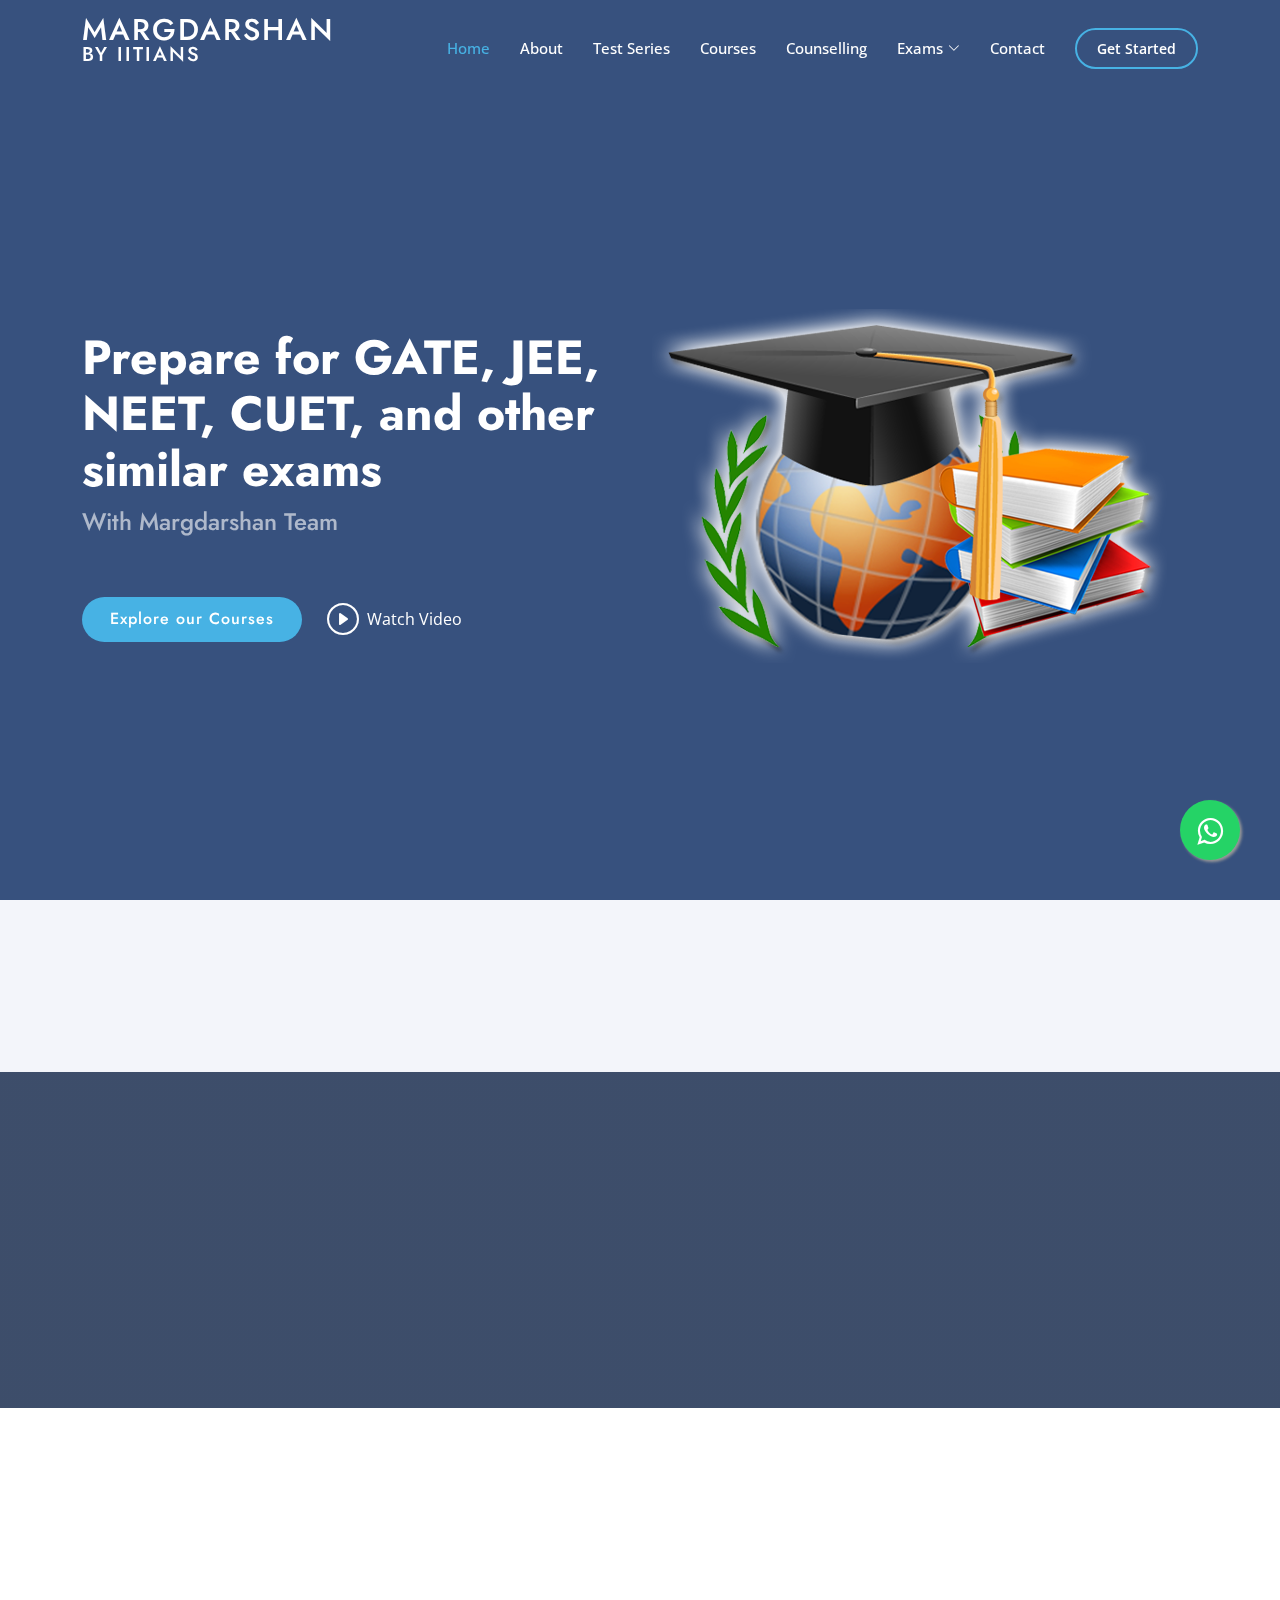
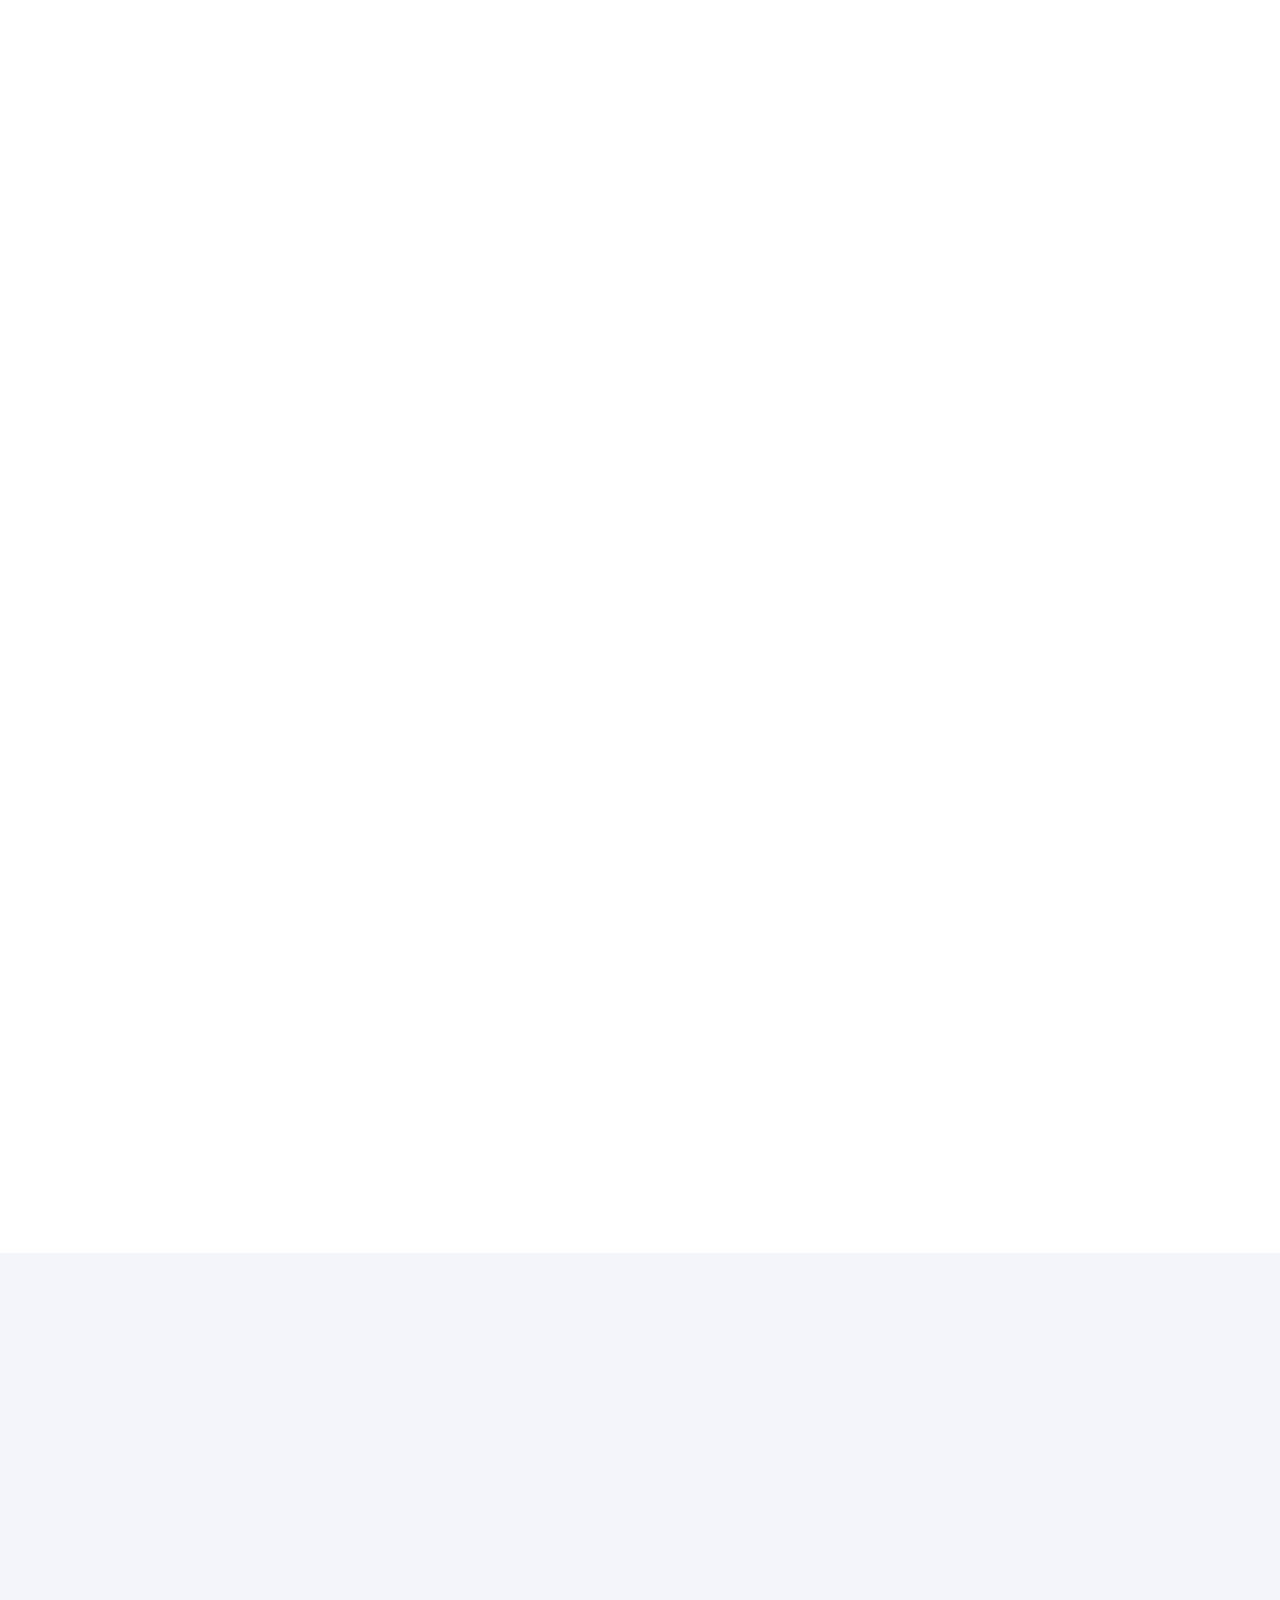
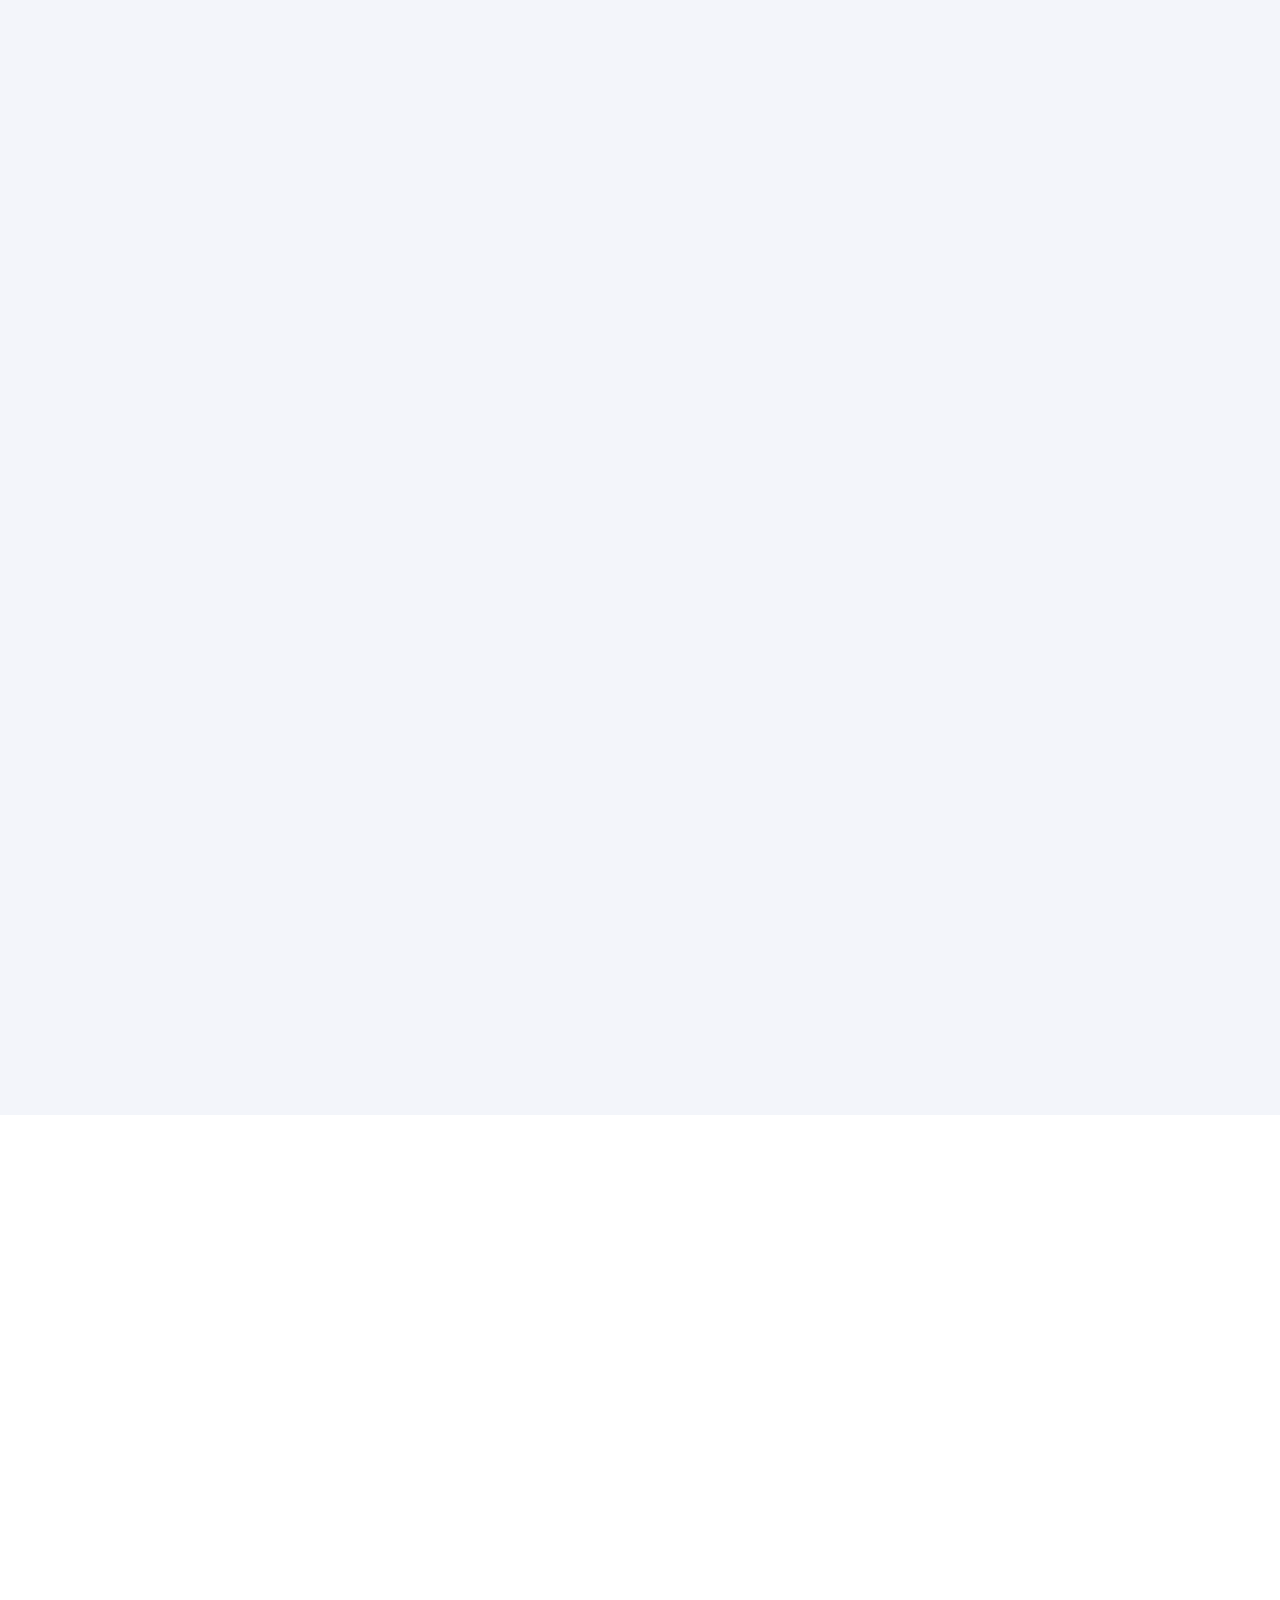
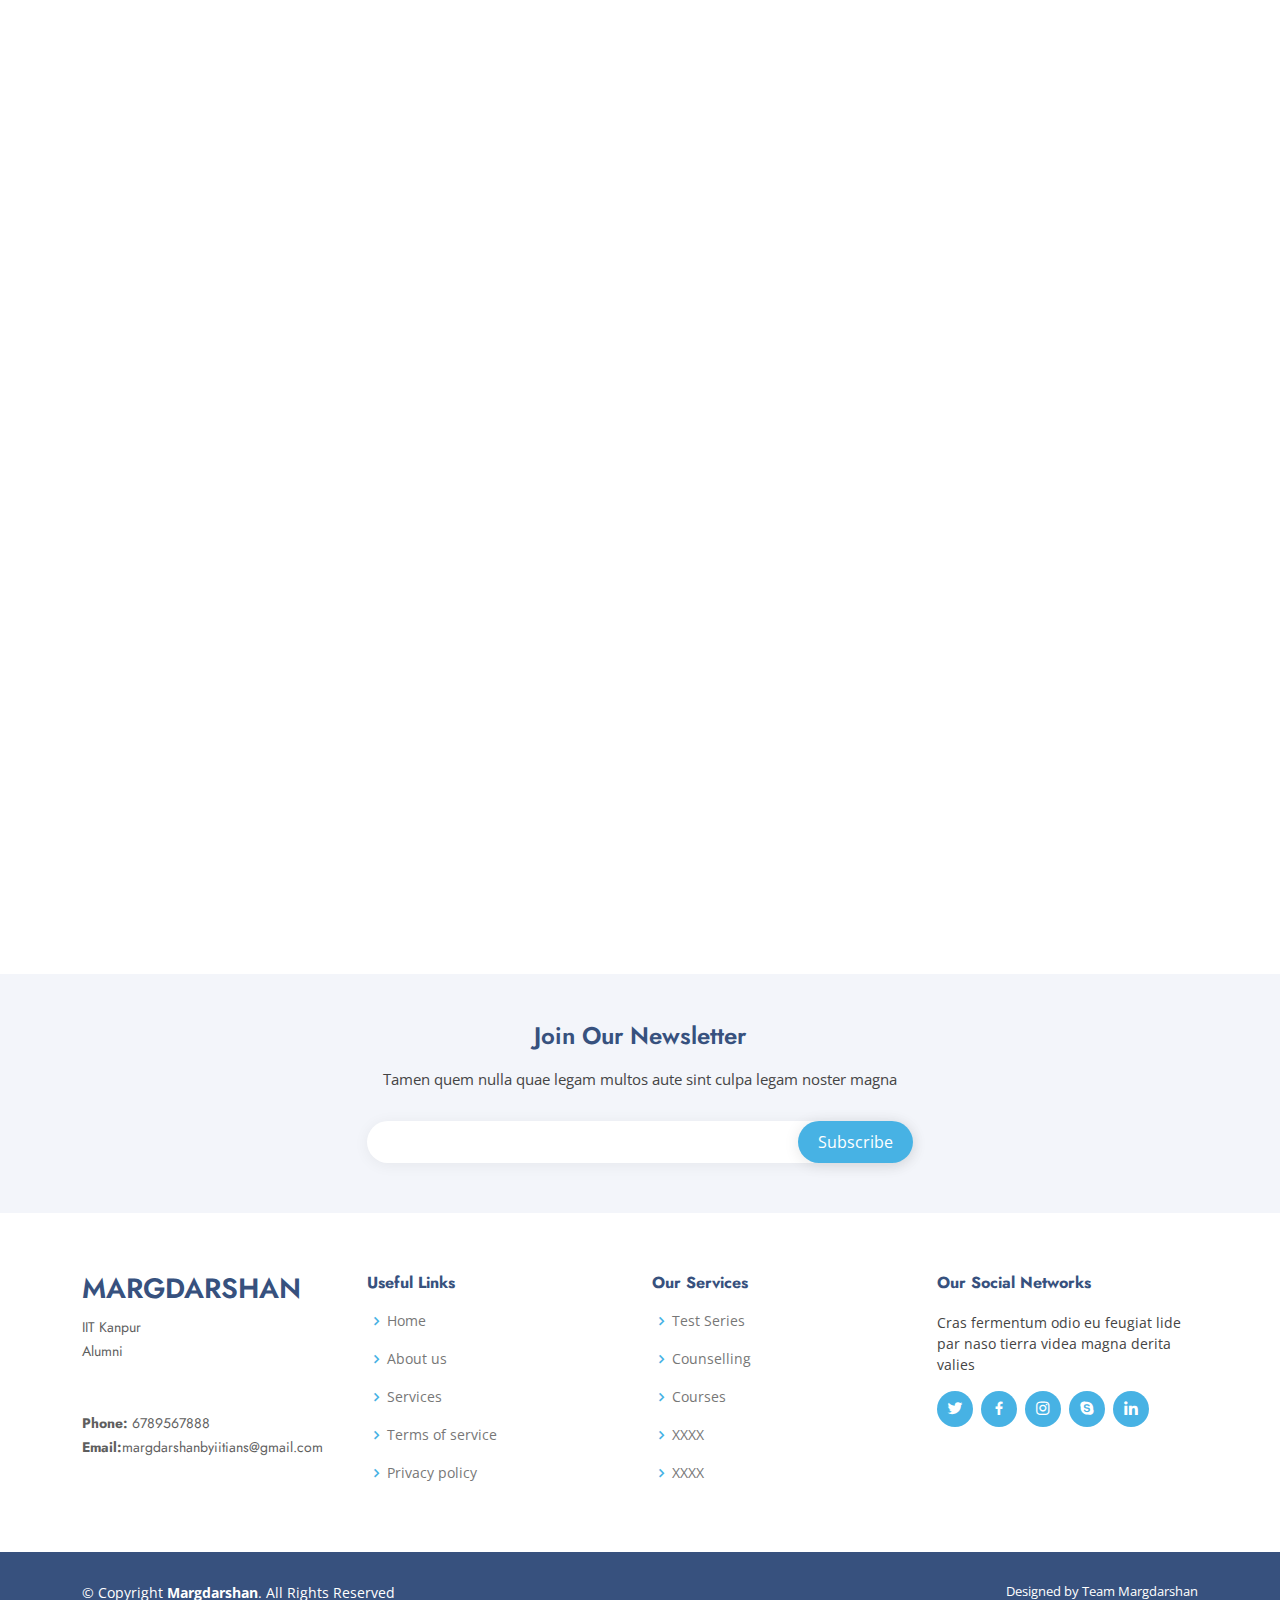
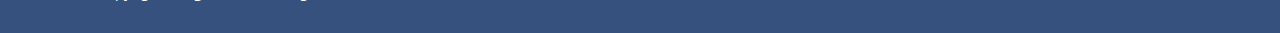
<file: index.html>
<!DOCTYPE html>
<html lang="en">

<head>
  <meta charset="utf-8">
  <meta content="width=device-width, initial-scale=1.0" name="viewport">

  <title>Margdarshan By IITians</title>
  <meta content="" name="description">
  <meta content="" name="keywords">

  <!-- Favicons -->
  <link href="assets/img/margdarshan.png" rel="icon">
  <link href="assets/img/apple-touch-icon.png" rel="apple-touch-icon">

  <!-- For whatsapp -->
  <link rel="stylesheet" href="https://maxcdn.bootstrapcdn.com/font-awesome/4.5.0/css/font-awesome.min.css">
  <a href="https://api.whatsapp.com/send?phone=+919404109392&text=Hola%21%20Quisiera%20m%C3%A1s%20informaci%C3%B3n%20sobre%20Varela%202."
    class="float" target="_blank">
    <i class="fa fa-whatsapp my-float"></i>
  </a>
  <!-- For whatsapp ends here -->
    

  <!-- Google Fonts  -->
  <link
    href="https://fonts.googleapis.com/css?family=Open+Sans:300,300i,400,400i,600,600i,700,700i|Jost:300,300i,400,400i,500,500i,600,600i,700,700i|Poppins:300,300i,400,400i,500,500i,600,600i,700,700i"
    rel="stylesheet">

  <!-- Vendor CSS Files -->
  <link href="assets/vendor/aos/aos.css" rel="stylesheet">
  <link href="assets/vendor/bootstrap/css/bootstrap.min.css" rel="stylesheet">
  <link href="assets/vendor/bootstrap-icons/bootstrap-icons.css" rel="stylesheet">
  <link href="assets/vendor/boxicons/css/boxicons.min.css" rel="stylesheet">
  <link href="assets/vendor/glightbox/css/glightbox.min.css" rel="stylesheet">
  <link href="assets/vendor/remixicon/remixicon.css" rel="stylesheet">
  <link href="assets/vendor/swiper/swiper-bundle.min.css" rel="stylesheet">

  <!-- Template Main CSS File -->
  <link href="assets/css/style.css" rel="stylesheet">

  <!-- =======================================================
  * Template Name: Arsha
  * Updated: Mar 10 2023 with Bootstrap v5.2.3
  * Template URL: https://bootstrapmade.com/arsha-free-bootstrap-html-template-corporate/
  * Author: BootstrapMade.com
  * License: https://bootstrapmade.com/license/
  ======================================================== -->
</head>

<body>

  <!-- ======= Header ======= -->
  <header id="header" class="fixed-top ">
    <div class="container d-flex align-items-center">

      <h1 class="logo me-auto "><a href="index.html">
          <div>Margdarshan</div>
          <p>by IITians</p>
        </a></h1>
      <!-- Uncomment below if you prefer to use an image logo -->
      <!-- <a href="index.html" class="logo me-auto"><img src="assets/img/logo.png" alt="" class="img-fluid"></a>-->

      <nav id="navbar" class="navbar">
        <ul>
          <li><a class="nav-link scrollto active" href="#hero">Home</a></li>
          <li><a class="nav-link scrollto" href="#about">About</a></li>
          <li><a class="nav-link scrollto" href="#services">Test Series</a></li>
          <li><a class="nav-link scrollto" href="#portfolio">Courses</a></li>
          <li><a class="nav-link scrollto" href="#team">Counselling</a></li>
          <li class="dropdown"><a href="#"><span>Exams</span> <i class="bi bi-chevron-down"></i></a>
            <ul>
              <li><a href="#">Jee Mains</a></li>
              <!-- <li class="dropdown"><a href="#"><span>Deep Drop Down</span> <i class="bi bi-chevron-right"></i></a>
                <ul>
                  <li><a href="#">Deep Drop Down 1</a></li>
                  <li><a href="#">Deep Drop Down 2</a></li>
                  <li><a href="#">Deep Drop Down 3</a></li>
                  <li><a href="#">Deep Drop Down 4</a></li>
                  <li><a href="#">Deep Drop Down 5</a></li>
                </ul>
              </li> -->
              <li><a href="#">GATE</a></li>
              <li><a href="#">NEET</a></li>
              <li><a href="#">NEET PG</a></li>
            </ul>
          </li>
          <li><a class="nav-link scrollto" href="#contact">Contact</a></li>
          <li><a class="getstarted scrollto" href="#about">Get Started</a></li>
        </ul>
        <i class="bi bi-list mobile-nav-toggle"></i>
      </nav><!-- .navbar -->

    </div>
  </header><!-- End Header -->


  <!-- ======= Hero Section ======= -->
  <section id="hero" class="d-flex align-items-center">

    <div class="container">
      <div class="row">
        <div class="col-lg-6 d-flex flex-column justify-content-center pt-4 pt-lg-0 order-2 order-lg-1"
          data-aos="fade-up" data-aos-delay="200">
          <h1>Prepare for GATE, JEE, NEET, CUET, and other similar
            exams</h1>
          <h2>With Margdarshan Team</h2>
          <div class="d-flex justify-content-center justify-content-lg-start">
            <a href="https://lhaqn.courses.store/" class="btn-get-started scrollto">Explore our Courses</a>
            <a href="https://www.youtube.com/@MARGDARSHANbyIITians" target="_blank" class="btn-watch-video"><i class="bi bi-play-circle"></i><span>Watch Video</span></a>
          </div>
        </div>
        <div class="col-lg-6 order-1 order-lg-2 hero-img" data-aos="zoom-in" data-aos-delay="200">
          <img src="assets/img/education.png" class="img-fluid animated" alt="">
        </div>
      </div>
    </div>

  </section><!-- End Hero -->

  <main id="main">

    <!-- ======= Clients Section ======= -->
    <section id="clients" class="clients section-bg">
      <div class="container">

        <div class="row advantage-box" data-aos="zoom-in">

          <div class="col-lg-2 col-md-4 col-6 d-flex align-items-center justify-content-center flex-direction-column">
            <a href><img src="assets/img/clients/advantage_icon_1.png" class="img-fluid" alt=""></a>
            <div> IIT/NIT & PSU Faculties</div>
          </div>

          <div class="col-lg-2 col-md-4 col-6 d-flex align-items-center  flex-direction-column">
            <a href> <img src="assets/img/clients/advantage_icon_2.png" class="img-fluid" alt=""></a>
            <div> Personalized doubt solving</div>
          </div>

          <div class="col-lg-2 col-md-4 col-6 d-flex align-items-center  flex-direction-column">
            <a href><img src="assets/img/clients/advantage_icon_3.png" class="img-fluid" alt=""></a>
            <div> Placements Training </div>
          </div>

          <div class="col-lg-2 col-md-4 col-6 d-flex align-items-center  flex-direction-column">
            <a href><img src="assets/img/clients/advantage_icon_1.png" class="img-fluid" alt=""></a>
            <div> Test Series </div>
          </div>

          <div class="col-lg-2 col-md-4 col-6 d-flex align-items-center  flex-direction-column">
            <a href><img src="assets/img/clients/advantage_icon_2.png" class="img-fluid" alt=""></a>
            <div> Flexible Courses </div>
          </div>

          <div class="col-lg-2 col-md-4 col-6 d-flex align-items-center  flex-direction-column">
            <a href><img src="assets/img/clients/advantage_icon_3.png" class="img-fluid" alt=""></a>
            <div> Post Exam Counselling </div>
          </div>

        </div>

      </div>
    </section>

    <!-- ======= Why Us Section ======= -->
    <!-- <section id="why-us" class="why-us section-bg">
      <div class="container-fluid" data-aos="fade-up">

        <div class="row">

          <div class="col-lg-7 d-flex flex-column justify-content-center align-items-stretch  order-2 order-lg-1">

            <div class="content">
              <h3>Eum ipsam laborum deleniti <strong>velit pariatur architecto aut nihil</strong></h3>
              <p>
                Lorem ipsum dolor sit amet, consectetur adipiscing elit, sed do eiusmod tempor incididunt ut labore et dolore magna aliqua. Duis aute irure dolor in reprehenderit
              </p>
            </div>

            <div class="accordion-list">
              <ul>
                <li>
                  <a data-bs-toggle="collapse" class="collapse" data-bs-target="#accordion-list-1"><span>01</span> Non consectetur a erat nam at lectus urna duis? <i class="bx bx-chevron-down icon-show"></i><i class="bx bx-chevron-up icon-close"></i></a>
                  <div id="accordion-list-1" class="collapse show" data-bs-parent=".accordion-list">
                    <p>
                      Feugiat pretium nibh ipsum consequat. Tempus iaculis urna id volutpat lacus laoreet non curabitur gravida. Venenatis lectus magna fringilla urna porttitor rhoncus dolor purus non.
                    </p>
                  </div>
                </li>

                <li>
                  <a data-bs-toggle="collapse" data-bs-target="#accordion-list-2" class="collapsed"><span>02</span> Feugiat scelerisque varius morbi enim nunc? <i class="bx bx-chevron-down icon-show"></i><i class="bx bx-chevron-up icon-close"></i></a>
                  <div id="accordion-list-2" class="collapse" data-bs-parent=".accordion-list">
                    <p>
                      Dolor sit amet consectetur adipiscing elit pellentesque habitant morbi. Id interdum velit laoreet id donec ultrices. Fringilla phasellus faucibus scelerisque eleifend donec pretium. Est pellentesque elit ullamcorper dignissim. Mauris ultrices eros in cursus turpis massa tincidunt dui.
                    </p>
                  </div>
                </li>

                <li>
                  <a data-bs-toggle="collapse" data-bs-target="#accordion-list-3" class="collapsed"><span>03</span> Dolor sit amet consectetur adipiscing elit? <i class="bx bx-chevron-down icon-show"></i><i class="bx bx-chevron-up icon-close"></i></a>
                  <div id="accordion-list-3" class="collapse" data-bs-parent=".accordion-list">
                    <p>
                      Eleifend mi in nulla posuere sollicitudin aliquam ultrices sagittis orci. Faucibus pulvinar elementum integer enim. Sem nulla pharetra diam sit amet nisl suscipit. Rutrum tellus pellentesque eu tincidunt. Lectus urna duis convallis convallis tellus. Urna molestie at elementum eu facilisis sed odio morbi quis
                    </p>
                  </div>
                </li>

              </ul>
            </div>

          </div>

          <div class="col-lg-5 align-items-stretch order-1 order-lg-2 img" style='background-image: url("assets/img/why-us.png");' data-aos="zoom-in" data-aos-delay="150">&nbsp;</div>
        </div>

      </div>
    </section> -->
    <!-- End Why Us Section -->

    <!-- ======= Skills Section ======= -->
    <!-- <section id="skills" class="skills">
      <div class="container" data-aos="fade-up">

        <div class="row">
          <div class="col-lg-6 d-flex align-items-center" data-aos="fade-right" data-aos-delay="100">
            <img src="assets/img/skills.png" class="img-fluid" alt="">
          </div>
          <div class="col-lg-6 pt-4 pt-lg-0 content" data-aos="fade-left" data-aos-delay="100">
            <h3>Voluptatem dignissimos provident quasi corporis voluptates</h3>
            <p class="fst-italic">
              Lorem ipsum dolor sit amet, consectetur adipiscing elit, sed do eiusmod tempor incididunt ut labore et dolore
              magna aliqua.
            </p>

            <div class="skills-content">

              <div class="progress">
                <span class="skill">HTML <i class="val">100%</i></span>
                <div class="progress-bar-wrap">
                  <div class="progress-bar" role="progressbar" aria-valuenow="100" aria-valuemin="0" aria-valuemax="100"></div>
                </div>
              </div>

              <div class="progress">
                <span class="skill">CSS <i class="val">90%</i></span>
                <div class="progress-bar-wrap">
                  <div class="progress-bar" role="progressbar" aria-valuenow="90" aria-valuemin="0" aria-valuemax="100"></div>
                </div>
              </div>

              <div class="progress">
                <span class="skill">JavaScript <i class="val">75%</i></span>
                <div class="progress-bar-wrap">
                  <div class="progress-bar" role="progressbar" aria-valuenow="75" aria-valuemin="0" aria-valuemax="100"></div>
                </div>
              </div>

              <div class="progress">
                <span class="skill">Photoshop <i class="val">55%</i></span>
                <div class="progress-bar-wrap">
                  <div class="progress-bar" role="progressbar" aria-valuenow="55" aria-valuemin="0" aria-valuemax="100"></div>
                </div>
              </div>

            </div>

          </div>
        </div>

      </div>
    </section>End Skills Section -->

    <!-- ======= Services Section ======= -->
    <!-- <section id="services" class="services section-bg">
      <div class="container" data-aos="fade-up">

        <div class="section-title">
          <h2>Services</h2>
          <p>We provide the best services and gyidance to the students.</p>
        </div>

        <div class="row">
          <div class="col-xl-3 col-md-6 d-flex align-items-stretch" data-aos="zoom-in" data-aos-delay="100">
            <div class="icon-box">
              <div class="icon"><i class="bx bxl-dribbble"></i></div>
              <h4><a href="">Service 1</a></h4>
              <p>Voluptatum deleniti atque corrupti quos dolores et quas molestias excepturi</p>
            </div>
          </div>

          <div class="col-xl-3 col-md-6 d-flex align-items-stretch mt-4 mt-md-0" data-aos="zoom-in" data-aos-delay="200">
            <div class="icon-box">
              <div class="icon"><i class="bx bx-file"></i></div>
              <h4><a href="">Service 2</a></h4>
              <p>Duis aute irure dolor in reprehenderit in voluptate velit esse cillum dolore</p>
            </div>
          </div>

          <div class="col-xl-3 col-md-6 d-flex align-items-stretch mt-4 mt-xl-0" data-aos="zoom-in" data-aos-delay="300">
            <div class="icon-box">
              <div class="icon"><i class="bx bx-tachometer"></i></div>
              <h4><a href="">Service 3</a></h4>
              <p>Excepteur sint occaecat cupidatat non proident, sunt in culpa qui officia</p>
            </div>
          </div>

          <div class="col-xl-3 col-md-6 d-flex align-items-stretch mt-4 mt-xl-0" data-aos="zoom-in" data-aos-delay="400">
            <div class="icon-box">
              <div class="icon"><i class="bx bx-layer"></i></div>
              <h4><a href="">Service 4</a></h4>
              <p>At vero eos et accusamus et iusto odio dignissimos ducimus qui blanditiis</p>
            </div>
          </div>

        </div>

      </div>
    </section>End Services Section -->

    <!-- ======= Cta Section ======= -->
    <section id="cta" class="cta">
      <div class="container" data-aos="zoom-in">

        <div class="row">
          <div class="col-lg-9 text-center text-lg-start">
            <h3>Our Test Series</h3>
            <p>Our test series is one of the best. And you can get at very minimal price.</p>
          </div>
          <div class="col-lg-3 cta-btn-container text-center">
            <a class="cta-btn align-middle" href="#">Explore our Test Series</a>
          </div>
        </div>

      </div>
    </section><!-- End Cta Section -->

    <!-- ======= Portfolio Section ======= -->
    <section id="portfolio" class="portfolio">
      <div class="container" data-aos="fade-up">

        <div class="section-title">
          <h2>Our Selections</h2>
          <p>Magnam dolores commodi suscipit. Necessitatibus eius consequatur ex aliquid fuga eum quidem. Sit sint
            consectetur velit. Quisquam quos quisquam cupiditate. Et nemo qui impedit suscipit alias ea. Quia fugiat sit
            in iste officiis commodi quidem hic quas.</p>
        </div>

        <ul id="portfolio-flters" class="d-flex justify-content-center" data-aos="fade-up" data-aos-delay="100">
          <li data-filter="*" class="filter-active">All</li>
          <li data-filter=".filter-app">Jee Main</li>
          <li data-filter=".filter-card">GATE</li>
          <li data-filter=".filter-web">NEET</li>
        </ul>

        <div class="row portfolio-container" data-aos="fade-up" data-aos-delay="200">

          <div class="col-lg-4 col-md-6 portfolio-item filter-app">
            <div class="portfolio-img"><img src="assets/img/portfolio/portfolio-1.jpg" class="img-fluid" alt=""></div>
            <div class="portfolio-info">
              <h4>App 1</h4>
              <p>App</p>
              <a href="assets/img/portfolio/portfolio-1.jpg" data-gallery="portfolioGallery"
                class="portfolio-lightbox preview-link" title="App 1"><i class="bx bx-plus"></i></a>
              <a href="portfolio-details.html" class="details-link" title="More Details"><i class="bx bx-link"></i></a>
            </div>
          </div>

          <div class="col-lg-4 col-md-6 portfolio-item filter-web">
            <div class="portfolio-img"><img src="assets/img/portfolio/portfolio-2.jpg" class="img-fluid" alt=""></div>
            <div class="portfolio-info">
              <h4>Web 3</h4>
              <p>Web</p>
              <a href="assets/img/portfolio/portfolio-2.jpg" data-gallery="portfolioGallery"
                class="portfolio-lightbox preview-link" title="Web 3"><i class="bx bx-plus"></i></a>
              <a href="portfolio-details.html" class="details-link" title="More Details"><i class="bx bx-link"></i></a>
            </div>
          </div>

          <div class="col-lg-4 col-md-6 portfolio-item filter-app">
            <div class="portfolio-img"><img src="assets/img/portfolio/portfolio-3.jpg" class="img-fluid" alt=""></div>
            <div class="portfolio-info">
              <h4>App 2</h4>
              <p>App</p>
              <a href="assets/img/portfolio/portfolio-3.jpg" data-gallery="portfolioGallery"
                class="portfolio-lightbox preview-link" title="App 2"><i class="bx bx-plus"></i></a>
              <a href="portfolio-details.html" class="details-link" title="More Details"><i class="bx bx-link"></i></a>
            </div>
          </div>

          <div class="col-lg-4 col-md-6 portfolio-item filter-card">
            <div class="portfolio-img"><img src="assets/img/portfolio/portfolio-4.jpg" class="img-fluid" alt=""></div>
            <div class="portfolio-info">
              <h4>Card 2</h4>
              <p>Card</p>
              <a href="assets/img/portfolio/portfolio-4.jpg" data-gallery="portfolioGallery"
                class="portfolio-lightbox preview-link" title="Card 2"><i class="bx bx-plus"></i></a>
              <a href="portfolio-details.html" class="details-link" title="More Details"><i class="bx bx-link"></i></a>
            </div>
          </div>

          <div class="col-lg-4 col-md-6 portfolio-item filter-web">
            <div class="portfolio-img"><img src="assets/img/portfolio/portfolio-5.jpg" class="img-fluid" alt=""></div>
            <div class="portfolio-info">
              <h4>Web 2</h4>
              <p>Web</p>
              <a href="assets/img/portfolio/portfolio-5.jpg" data-gallery="portfolioGallery"
                class="portfolio-lightbox preview-link" title="Web 2"><i class="bx bx-plus"></i></a>
              <a href="portfolio-details.html" class="details-link" title="More Details"><i class="bx bx-link"></i></a>
            </div>
          </div>

          <div class="col-lg-4 col-md-6 portfolio-item filter-app">
            <div class="portfolio-img"><img src="assets/img/portfolio/portfolio-6.jpg" class="img-fluid" alt=""></div>
            <div class="portfolio-info">
              <h4>App 3</h4>
              <p>App</p>
              <a href="assets/img/portfolio/portfolio-6.jpg" data-gallery="portfolioGallery"
                class="portfolio-lightbox preview-link" title="App 3"><i class="bx bx-plus"></i></a>
              <a href="portfolio-details.html" class="details-link" title="More Details"><i class="bx bx-link"></i></a>
            </div>
          </div>

          <div class="col-lg-4 col-md-6 portfolio-item filter-card">
            <div class="portfolio-img"><img src="assets/img/portfolio/portfolio-7.jpg" class="img-fluid" alt=""></div>
            <div class="portfolio-info">
              <h4>Card 1</h4>
              <p>Card</p>
              <a href="assets/img/portfolio/portfolio-7.jpg" data-gallery="portfolioGallery"
                class="portfolio-lightbox preview-link" title="Card 1"><i class="bx bx-plus"></i></a>
              <a href="portfolio-details.html" class="details-link" title="More Details"><i class="bx bx-link"></i></a>
            </div>
          </div>

          <div class="col-lg-4 col-md-6 portfolio-item filter-card">
            <div class="portfolio-img"><img src="assets/img/portfolio/portfolio-8.jpg" class="img-fluid" alt=""></div>
            <div class="portfolio-info">
              <h4>Card 3</h4>
              <p>Card</p>
              <a href="assets/img/portfolio/portfolio-8.jpg" data-gallery="portfolioGallery"
                class="portfolio-lightbox preview-link" title="Card 3"><i class="bx bx-plus"></i></a>
              <a href="portfolio-details.html" class="details-link" title="More Details"><i class="bx bx-link"></i></a>
            </div>
          </div>

          <div class="col-lg-4 col-md-6 portfolio-item filter-web">
            <div class="portfolio-img"><img src="assets/img/portfolio/portfolio-9.jpg" class="img-fluid" alt=""></div>
            <div class="portfolio-info">
              <h4>Web 3</h4>
              <p>Web</p>
              <a href="assets/img/portfolio/portfolio-9.jpg" data-gallery="portfolioGallery"
                class="portfolio-lightbox preview-link" title="Web 3"><i class="bx bx-plus"></i></a>
              <a href="portfolio-details.html" class="details-link" title="More Details"><i class="bx bx-link"></i></a>
            </div>
          </div>

        </div>

      </div>
    </section><!-- End Portfolio Section -->

    <!-- ======= Team Section ======= -->
    <section id="team" class="team section-bg">
      <div class="container" data-aos="fade-up">

        <div class="section-title">
          <h2>Team</h2>
        </div>

        <div class="row">

          <div class="col-lg-6" data-aos="zoom-in" data-aos-delay="100">
            <div class="member d-flex align-items-start">
              <div class="pic"><img src="assets/img/team/team-1.jpg" class="img-fluid" alt=""></div>
              <div class="member-info">
                <h4>Jayesh Garg</h4>
                <span>M.Tech IIT Kanpur </span>
                <p>Chemical Expert</p>
                <div class="social">
                  <a href=""><i class="ri-twitter-fill"></i></a>
                  <a href=""><i class="ri-facebook-fill"></i></a>
                  <a href=""><i class="ri-instagram-fill"></i></a>
                  <a href=""> <i class="ri-linkedin-box-fill"></i> </a>
                </div>
              </div>
            </div>
          </div>

          <div class="col-lg-6 mt-4 mt-lg-0" data-aos="zoom-in" data-aos-delay="200">
            <div class="member d-flex align-items-start">
              <div class="pic"><img src="assets/img/team/team-2.jpg" class="img-fluid" alt=""></div>
              <div class="member-info">
                <h4>Pushpendra Singh</h4>
                <span>M.Tech IIT Kanpur</span>
                <p>Electronics Expert</p>
                <div class="social">
                  <a href=""><i class="ri-twitter-fill"></i></a>
                  <a href=""><i class="ri-facebook-fill"></i></a>
                  <a href=""><i class="ri-instagram-fill"></i></a>
                  <a href=""> <i class="ri-linkedin-box-fill"></i> </a>
                </div>
              </div>
            </div>
          </div>

          <div class="col-lg-6 mt-4" data-aos="zoom-in" data-aos-delay="300">
            <div class="member d-flex align-items-start">
              <div class="pic"><img src="assets/img/team/team-3.jpg" class="img-fluid" alt=""></div>
              <div class="member-info">
                <h4>Jayesh Garg</h4>
                <span>M.Tech IIT Kanpur </span>
                <p>Chemical Expert</p>
                <div class="social">
                  <a href=""><i class="ri-twitter-fill"></i></a>
                  <a href=""><i class="ri-facebook-fill"></i></a>
                  <a href=""><i class="ri-instagram-fill"></i></a>
                  <a href=""> <i class="ri-linkedin-box-fill"></i> </a>
                </div>
              </div>
            </div>
          </div>

          <div class="col-lg-6 mt-4" data-aos="zoom-in" data-aos-delay="400">
            <div class="member d-flex align-items-start">
              <div class="pic"><img src="assets/img/team/team-4.jpg" class="img-fluid" alt=""></div>
              <div class="member-info">
                <h4>Jayesh Garg</h4>
                <span>M.Tech IIT Kanpur </span>
                <p>Chemical Expert</p>
                <div class="social">
                  <a href=""><i class="ri-twitter-fill"></i></a>
                  <a href=""><i class="ri-facebook-fill"></i></a>
                  <a href=""><i class="ri-instagram-fill"></i></a>
                  <a href=""> <i class="ri-linkedin-box-fill"></i> </a>
                </div>
              </div>
            </div>
          </div>

        </div>

      </div>
    </section><!-- End Team Section -->

    <!-- ======= Pricing Section ======= 
    <section id="pricing" class="pricing">
      <div class="container" data-aos="fade-up">

        <div class="section-title">
          <h2>Pricing</h2>
          <p>Magnam dolores commodi suscipit. Necessitatibus eius consequatur ex aliquid fuga eum quidem. Sit sint consectetur velit. Quisquam quos quisquam cupiditate. Et nemo qui impedit suscipit alias ea. Quia fugiat sit in iste officiis commodi quidem hic quas.</p>
        </div>

        <div class="row">

          <div class="col-lg-4" data-aos="fade-up" data-aos-delay="100">
            <div class="box">
              <h3>Free Plan</h3>
              <h4><sup>Rs</sup>0<span>per month</span></h4>
              <ul>
                <li><i class="bx bx-check"></i> Quam adipiscing vitae proin</li>
                <li><i class="bx bx-check"></i> Nec feugiat nisl pretium</li>
                <li><i class="bx bx-check"></i> Nulla at volutpat diam uteera</li>
                <li class="na"><i class="bx bx-x"></i> <span>Pharetra massa massa ultricies</span></li>
                <li class="na"><i class="bx bx-x"></i> <span>Massa ultricies mi quis hendrerit</span></li>
              </ul>
              <a href="#" class="buy-btn">Get Started</a>
            </div>
          </div>

          <div class="col-lg-4 mt-4 mt-lg-0" data-aos="fade-up" data-aos-delay="200">
            <div class="box featured">
              <h3>Business Plan</h3>
              <h4><sup>Rs</sup>50<span>per month</span></h4>
              <ul>
                <li><i class="bx bx-check"></i> Quam adipiscing vitae proin</li>
                <li><i class="bx bx-check"></i> Nec feugiat nisl pretium</li>
                <li><i class="bx bx-check"></i> Nulla at volutpat diam uteera</li>
                <li><i class="bx bx-check"></i> Pharetra massa massa ultricies</li>
                <li><i class="bx bx-check"></i> Massa ultricies mi quis hendrerit</li>
              </ul>
              <a href="#" class="buy-btn">Get Started</a>
            </div>
          </div>

          <div class="col-lg-4 mt-4 mt-lg-0" data-aos="fade-up" data-aos-delay="300">
            <div class="box">
              <h3>Developer Plan</h3>
              <h4><sup>Rs</sup>100<span>per month</span></h4>
              <ul>
                <li><i class="bx bx-check"></i> Quam adipiscing vitae proin</li>
                <li><i class="bx bx-check"></i> Nec feugiat nisl pretium</li>
                <li><i class="bx bx-check"></i> Nulla at volutpat diam uteera</li>
                <li><i class="bx bx-check"></i> Pharetra massa massa ultricies</li>
                <li><i class="bx bx-check"></i> Massa ultricies mi quis hendrerit</li>
              </ul>
              <a href="#" class="buy-btn">Get Started</a>
            </div>
          </div>

        </div>

      </div>
    </section> --> <!-- End Pricing Section-->

    <!-- ======= Frequently Asked Questions Section ======= -->
    <section id="faq" class="faq section-bg">
      <div class="container" data-aos="fade-up">

        <div class="section-title">
          <h2>Frequently Asked Questions</h2>
          <p>Magnam dolores commodi suscipit. Necessitatibus eius consequatur ex aliquid fuga eum quidem. Sit sint
            consectetur velit. Quisquam quos quisquam cupiditate. Et nemo qui impedit suscipit alias ea. Quia fugiat sit
            in iste officiis commodi quidem hic quas.</p>
        </div>

        <div class="faq-list">
          <ul>
            <li data-aos="fade-up" data-aos-delay="100">
              <i class="bx bx-help-circle icon-help"></i> <a data-bs-toggle="collapse" class="collapse"
                data-bs-target="#faq-list-1">Non consectetur a erat nam at lectus urna duis? <i
                  class="bx bx-chevron-down icon-show"></i><i class="bx bx-chevron-up icon-close"></i></a>
              <div id="faq-list-1" class="collapse show" data-bs-parent=".faq-list">
                <p>
                  Feugiat pretium nibh ipsum consequat. Tempus iaculis urna id volutpat lacus laoreet non curabitur
                  gravida. Venenatis lectus magna fringilla urna porttitor rhoncus dolor purus non.
                </p>
              </div>
            </li>

            <li data-aos="fade-up" data-aos-delay="200">
              <i class="bx bx-help-circle icon-help"></i> <a data-bs-toggle="collapse" data-bs-target="#faq-list-2"
                class="collapsed">Feugiat scelerisque varius morbi enim nunc? <i
                  class="bx bx-chevron-down icon-show"></i><i class="bx bx-chevron-up icon-close"></i></a>
              <div id="faq-list-2" class="collapse" data-bs-parent=".faq-list">
                <p>
                  Dolor sit amet consectetur adipiscing elit pellentesque habitant morbi. Id interdum velit laoreet id
                  donec ultrices. Fringilla phasellus faucibus scelerisque eleifend donec pretium. Est pellentesque elit
                  ullamcorper dignissim. Mauris ultrices eros in cursus turpis massa tincidunt dui.
                </p>
              </div>
            </li>

            <li data-aos="fade-up" data-aos-delay="300">
              <i class="bx bx-help-circle icon-help"></i> <a data-bs-toggle="collapse" data-bs-target="#faq-list-3"
                class="collapsed">Dolor sit amet consectetur adipiscing elit? <i
                  class="bx bx-chevron-down icon-show"></i><i class="bx bx-chevron-up icon-close"></i></a>
              <div id="faq-list-3" class="collapse" data-bs-parent=".faq-list">
                <p>
                  Eleifend mi in nulla posuere sollicitudin aliquam ultrices sagittis orci. Faucibus pulvinar elementum
                  integer enim. Sem nulla pharetra diam sit amet nisl suscipit. Rutrum tellus pellentesque eu tincidunt.
                  Lectus urna duis convallis convallis tellus. Urna molestie at elementum eu facilisis sed odio morbi
                  quis
                </p>
              </div>
            </li>

            <li data-aos="fade-up" data-aos-delay="400">
              <i class="bx bx-help-circle icon-help"></i> <a data-bs-toggle="collapse" data-bs-target="#faq-list-4"
                class="collapsed">Tempus quam pellentesque nec nam aliquam sem et tortor consequat? <i
                  class="bx bx-chevron-down icon-show"></i><i class="bx bx-chevron-up icon-close"></i></a>
              <div id="faq-list-4" class="collapse" data-bs-parent=".faq-list">
                <p>
                  Molestie a iaculis at erat pellentesque adipiscing commodo. Dignissim suspendisse in est ante in. Nunc
                  vel risus commodo viverra maecenas accumsan. Sit amet nisl suscipit adipiscing bibendum est. Purus
                  gravida quis blandit turpis cursus in.
                </p>
              </div>
            </li>

            <li data-aos="fade-up" data-aos-delay="500">
              <i class="bx bx-help-circle icon-help"></i> <a data-bs-toggle="collapse" data-bs-target="#faq-list-5"
                class="collapsed">Tortor vitae purus faucibus ornare. Varius vel pharetra vel turpis nunc eget lorem
                dolor? <i class="bx bx-chevron-down icon-show"></i><i class="bx bx-chevron-up icon-close"></i></a>
              <div id="faq-list-5" class="collapse" data-bs-parent=".faq-list">
                <p>
                  Laoreet sit amet cursus sit amet dictum sit amet justo. Mauris vitae ultricies leo integer malesuada
                  nunc vel. Tincidunt eget nullam non nisi est sit amet. Turpis nunc eget lorem dolor sed. Ut venenatis
                  tellus in metus vulputate eu scelerisque.
                </p>
              </div>
            </li>

          </ul>
        </div>

      </div>
    </section><!-- End Frequently Asked Questions Section -->

    <!-- ======= Contact Section ======= -->
    <section id="contact" class="contact">
      <div class="container" data-aos="fade-up">

        <div class="section-title">
          <h2>Contact</h2>
          <!-- <p>Magnam dolores commodi suscipit. Necessitatibus eius consequatur ex aliquid fuga eum quidem. Sit sint consectetur velit. Quisquam quos quisquam cupiditate. Et nemo qui impedit suscipit alias ea. Quia fugiat sit in iste officiis commodi quidem hic quas.</p> -->
        </div>

        <div class="row">

          <div class="col-lg-5 d-flex align-items-stretch">
            <div class="info">
              <div class="address">
                <i class="bi bi-geo-alt"></i>
                <h4>Location:</h4>
                <p>IIT Kanpur</p>
              </div>

              <div class="email">
                <i class="bi bi-envelope"></i>
                <h4>Email:</h4>
                <p>margdarshanbyiitians.com</p>
              </div>

              <div class="phone">
                <i class="bi bi-phone"></i>
                <h4>Call:</h4>
                <p>5589 55488 55s</p>
              </div>

              <!-- <iframe src="https://www.google.com/maps/embed?pb=!1m14!1m8!1m3!1d12097.433213460943!2d-74.0062269!3d40.7101282!3m2!1i1024!2i768!4f13.1!3m3!1m2!1s0x0%3A0xb89d1fe6bc499443!2sDowntown+Conference+Center!5e0!3m2!1smk!2sbg!4v1539943755621" frameborder="0" style="border:0; width: 100%; height: 290px;" allowfullscreen></iframe> -->
            </div>

          </div>

          <div class="col-lg-7 mt-5 mt-lg-0 d-flex align-items-stretch">
            <form action="forms/contact.php" method="post" role="form" class="php-email-form">
              <div class="row">
                <div class="form-group col-md-6">
                  <label for="name">Your Name</label>
                  <input type="text" name="name" class="form-control" id="name" required>
                </div>
                <div class="form-group col-md-6">
                  <label for="name">Your Email</label>
                  <input type="email" class="form-control" name="email" id="email" required>
                </div>
              </div>
              <div class="form-group">
                <label for="name">Subject</label>
                <input type="text" class="form-control" name="subject" id="subject" required>
              </div>
              <div class="form-group">
                <label for="name">Message</label>
                <textarea class="form-control" name="message" rows="10" required></textarea>
              </div>
              <div class="my-3">
                <div class="loading">Loading</div>
                <div class="error-message"></div>
                <div class="sent-message">Your message has been sent. Thank you!</div>
              </div>
              <div class="text-center"><button type="submit">Send Message</button></div>
            </form>
          </div>

        </div>

      </div>
    </section><!-- End Contact Section -->


    <!-- ======= About Us Section ======= -->
    <section id="about" class="about">
      <div class="container" data-aos="fade-up">

        <div class="section-title">
          <h2>About Us</h2>
        </div>

        <div class="row content">
          <div class="col-lg-6">
            <p>
              Margdarshan is a post-exam counseling service
              provider that offers personalized and comprehensive
              counseling to students who have appeared for exams
              such as GATE, JEE, NEET, CUET, and other similar
              exams. Our team of experts is committed to helping
              students make informed decisions about their future
              academic and professional pursuits based on their
              individual interests, abilities, and career goals. We
              provide a supportive and nurturing environment where
              students can discuss their concerns and queries related
              to their post-exam journey. Our aim is to equip students
              with the necessary information and resources to help
              them achieve their full potential and realize their
              aspirations.

            </p>
            <ul>
              <li><i class="ri-check-double-line"></i> 1:1 MENTORSHIP</li>
              <li><i class="ri-check-double-line"></i> PERFECT DATA ANALYSIS</li>
              <li><i class="ri-check-double-line"></i> AFFORDABLE COUNSELLING</li>
            </ul>
          </div>
          <div class="col-lg-6 pt-4 pt-lg-0">
            <p>
              At Margdarshan, we believe in
              empowering students to take charge of their future and
              succeed in their chosen fields.
            </p>
            <a href="#" class="btn-learn-more">Learn More</a>
          </div>
        </div>

      </div>
    </section><!-- End About Us Section -->

  </main><!-- End #main -->

  <!-- ======= Footer ======= -->
  <footer id="footer">

    <div class="footer-newsletter">
      <div class="container">
        <div class="row justify-content-center">
          <div class="col-lg-6">
            <h4>Join Our Newsletter</h4>
            <p>Tamen quem nulla quae legam multos aute sint culpa legam noster magna</p>
            <form action="" method="post">
              <input type="email" name="email"><input type="submit" value="Subscribe">
            </form>
          </div>
        </div>
      </div>
    </div>

    <div class="footer-top">
      <div class="container">
        <div class="row">

          <div class="col-lg-3 col-md-6 footer-contact">
            <h3>Margdarshan</h3>
            <p>
              IIT Kanpur <br>
              Alumni<br>
              <br><br>
              <strong>Phone:</strong> 6789567888<br>
              <strong>Email:</strong>margdarshanbyiitians@gmail.com<br>
            </p>
          </div>

          <div class="col-lg-3 col-md-6 footer-links">
            <h4>Useful Links</h4>
            <ul>
              <li><i class="bx bx-chevron-right"></i> <a href="#">Home</a></li>
              <li><i class="bx bx-chevron-right"></i> <a href="#">About us</a></li>
              <li><i class="bx bx-chevron-right"></i> <a href="#">Services</a></li>
              <li><i class="bx bx-chevron-right"></i> <a href="#">Terms of service</a></li>
              <li><i class="bx bx-chevron-right"></i> <a href="#">Privacy policy</a></li>
            </ul>
          </div>

          <div class="col-lg-3 col-md-6 footer-links">
            <h4>Our Services</h4>
            <ul>
              <li><i class="bx bx-chevron-right"></i> <a href="#">Test Series</a></li>
              <li><i class="bx bx-chevron-right"></i> <a href="#">Counselling</a></li>
              <li><i class="bx bx-chevron-right"></i> <a href="#">Courses</a></li>
              <li><i class="bx bx-chevron-right"></i> <a href="#">XXXX</a></li>
              <li><i class="bx bx-chevron-right"></i> <a href="#">XXXX</a></li>
            </ul>
          </div>

          <div class="col-lg-3 col-md-6 footer-links">
            <h4>Our Social Networks</h4>
            <p>Cras fermentum odio eu feugiat lide par naso tierra videa magna derita valies</p>
            <div class="social-links mt-3">
              <a href="#" class="twitter"><i class="bx bxl-twitter"></i></a>
              <a href="#" class="facebook"><i class="bx bxl-facebook"></i></a>
              <a href="#" class="instagram"><i class="bx bxl-instagram"></i></a>
              <a href="#" class="google-plus"><i class="bx bxl-skype"></i></a>
              <a href="#" class="linkedin"><i class="bx bxl-linkedin"></i></a>
            </div>
          </div>

        </div>
      </div>
    </div>

    <div class="container footer-bottom clearfix">
      <div class="copyright">
        &copy; Copyright <strong><span>Margdarshan</span></strong>. All Rights Reserved
      </div>
      <div class="credits">
        Designed by Team Margdarshan</a>
      </div>
    </div>
  </footer><!-- End Footer -->

  <div id="preloader"></div>
  <a href="#" class="back-to-top d-flex align-items-center justify-content-center"><i
      class="bi bi-arrow-up-short"></i></a>

  <!-- Vendor JS Files -->
  <script src="assets/vendor/aos/aos.js"></script>
  <script src="assets/vendor/bootstrap/js/bootstrap.bundle.min.js"></script>
  <script src="assets/vendor/glightbox/js/glightbox.min.js"></script>
  <script src="assets/vendor/isotope-layout/isotope.pkgd.min.js"></script>
  <script src="assets/vendor/swiper/swiper-bundle.min.js"></script>
  <script src="assets/vendor/waypoints/noframework.waypoints.js"></script>
  <script src="assets/vendor/php-email-form/validate.js"></script>

  <!-- Template Main JS File -->
  <script src="assets/js/main.js"></script>

</body>

</html>
</file>
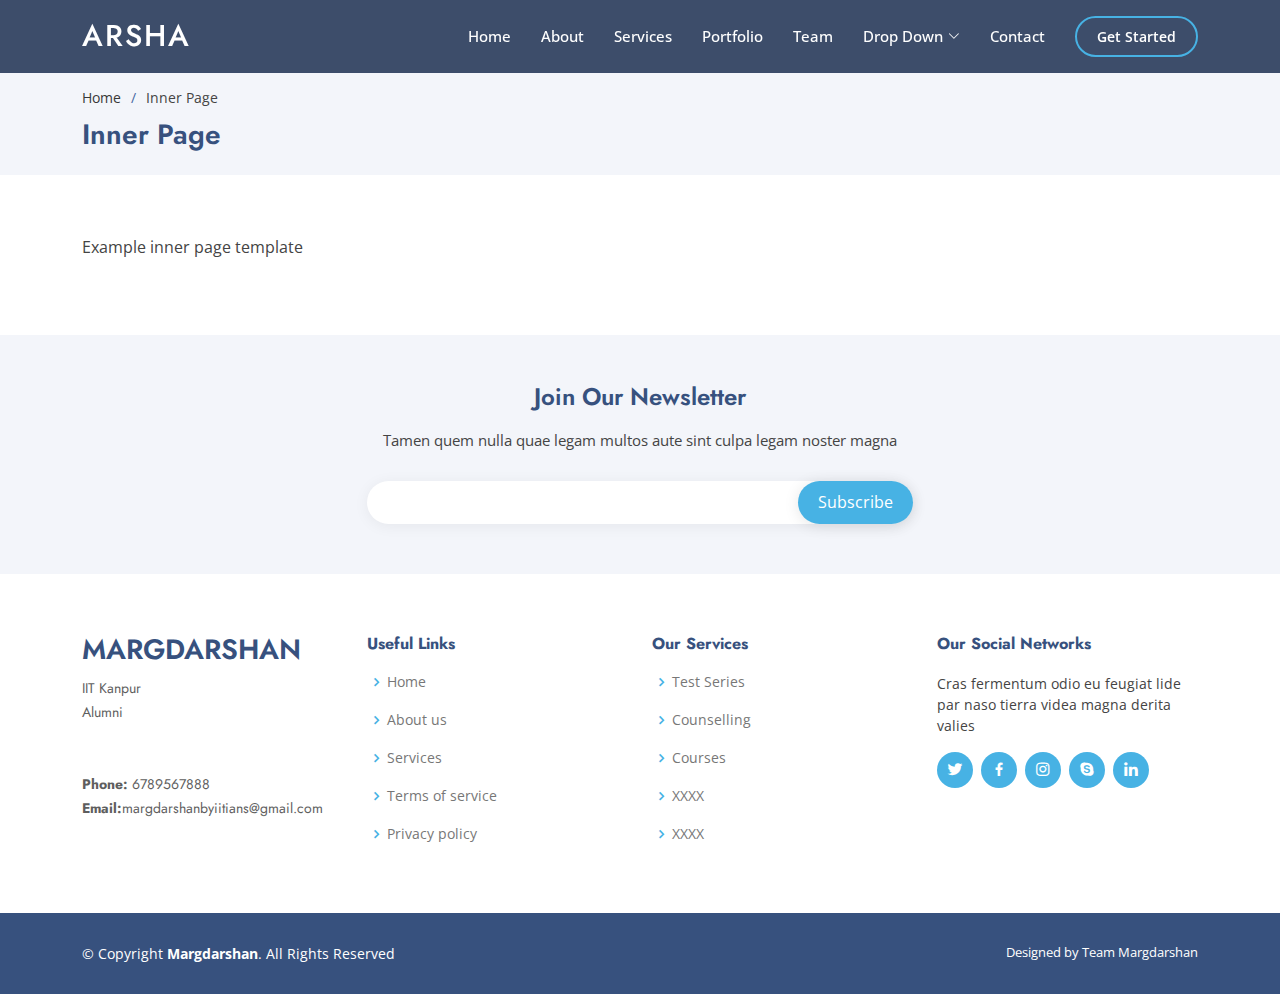
<file: inner-page.html>
<!DOCTYPE html>
<html lang="en">

<head>
  <meta charset="utf-8">
  <meta content="width=device-width, initial-scale=1.0" name="viewport">

  <title>Margdarshan By IITians</title>
  <meta content="" name="description">
  <meta content="" name="keywords">

  <!-- Favicons -->
  <link href="assets/img/margdarshan.png.png" rel="icon">
  <link href="assets/img/apple-touch-icon.png" rel="apple-touch-icon">

  <!-- Google Fonts -->
 <link href="https://fonts.googleapis.com/css?family=Open+Sans:300,300i,400,400i,600,600i,700,700i|Jost:300,300i,400,400i,500,500i,600,600i,700,700i|Poppins:300,300i,400,400i,500,500i,600,600i,700,700i" rel="stylesheet"> 

  <!-- Vendor CSS Files -->
  <link href="assets/vendor/aos/aos.css" rel="stylesheet">
  <link href="assets/vendor/bootstrap/css/bootstrap.min.css" rel="stylesheet">
  <link href="assets/vendor/bootstrap-icons/bootstrap-icons.css" rel="stylesheet">
  <link href="assets/vendor/boxicons/css/boxicons.min.css" rel="stylesheet">
  <link href="assets/vendor/glightbox/css/glightbox.min.css" rel="stylesheet">
  <link href="assets/vendor/remixicon/remixicon.css" rel="stylesheet">
  <link href="assets/vendor/swiper/swiper-bundle.min.css" rel="stylesheet">

  <!-- Template Main CSS File -->
  <link href="assets/css/style.css" rel="stylesheet">

  <!-- =======================================================
  * Template Name: Arsha
  * Updated: Mar 10 2023 with Bootstrap v5.2.3
  * Template URL: https://bootstrapmade.com/arsha-free-bootstrap-html-template-corporate/
  * Author: BootstrapMade.com
  * License: https://bootstrapmade.com/license/
  ======================================================== -->
</head>

<body>

  <!-- ======= Header ======= -->
  <header id="header" class="fixed-top header-inner-pages">
    <div class="container d-flex align-items-center">

      <h1 class="logo me-auto"><a href="index.html">Arsha</a></h1>
      <!-- Uncomment below if you prefer to use an image logo -->
      <!-- <a href="index.html" class="logo me-auto"><img src="assets/img/logo.png" alt="" class="img-fluid"></a>-->

      <nav id="navbar" class="navbar">
        <ul>
          <li><a class="nav-link scrollto " href="#hero">Home</a></li>
          <li><a class="nav-link scrollto" href="#about">About</a></li>
          <li><a class="nav-link scrollto" href="#services">Services</a></li>
          <li><a class="nav-link   scrollto" href="#portfolio">Portfolio</a></li>
          <li><a class="nav-link scrollto" href="#team">Team</a></li>
          <li class="dropdown"><a href="#"><span>Drop Down</span> <i class="bi bi-chevron-down"></i></a>
            <ul>
              <li><a href="#">Drop Down 1</a></li>
              <li class="dropdown"><a href="#"><span>Deep Drop Down</span> <i class="bi bi-chevron-right"></i></a>
                <ul>
                  <li><a href="#">Deep Drop Down 1</a></li>
                  <li><a href="#">Deep Drop Down 2</a></li>
                  <li><a href="#">Deep Drop Down 3</a></li>
                  <li><a href="#">Deep Drop Down 4</a></li>
                  <li><a href="#">Deep Drop Down 5</a></li>
                </ul>
              </li>
              <li><a href="#">Drop Down 2</a></li>
              <li><a href="#">Drop Down 3</a></li>
              <li><a href="#">Drop Down 4</a></li>
            </ul>
          </li>
          <li><a class="nav-link scrollto" href="#contact">Contact</a></li>
          <li><a class="getstarted scrollto" href="#about">Get Started</a></li>
        </ul>
        <i class="bi bi-list mobile-nav-toggle"></i>
      </nav><!-- .navbar -->

    </div>
  </header><!-- End Header -->

  <main id="main">

    <!-- ======= Breadcrumbs ======= -->
    <section id="breadcrumbs" class="breadcrumbs">
      <div class="container">

        <ol>
          <li><a href="index.html">Home</a></li>
          <li>Inner Page</li>
        </ol>
        <h2>Inner Page</h2>

      </div>
    </section><!-- End Breadcrumbs -->

    <section class="inner-page">
      <div class="container">
        <p>
          Example inner page template
        </p>
      </div>
    </section>

  </main><!-- End #main -->

  <!-- ======= Footer ======= -->
  <footer id="footer">

    <div class="footer-newsletter">
      <div class="container">
        <div class="row justify-content-center">
          <div class="col-lg-6">
            <h4>Join Our Newsletter</h4>
            <p>Tamen quem nulla quae legam multos aute sint culpa legam noster magna</p>
            <form action="" method="post">
              <input type="email" name="email"><input type="submit" value="Subscribe">
            </form>
          </div>
        </div>
      </div>
    </div>

    <div class="footer-top">
      <div class="container">
        <div class="row">

          <div class="col-lg-3 col-md-6 footer-contact">
            <h3>Margdarshan</h3>
            <p>
              IIT Kanpur <br>
              Alumni<br>
              <br><br>
              <strong>Phone:</strong> 6789567888<br>
              <strong>Email:</strong>margdarshanbyiitians@gmail.com<br>
            </p>
          </div>

          <div class="col-lg-3 col-md-6 footer-links">
            <h4>Useful Links</h4>
            <ul>
              <li><i class="bx bx-chevron-right"></i> <a href="#">Home</a></li>
              <li><i class="bx bx-chevron-right"></i> <a href="#">About us</a></li>
              <li><i class="bx bx-chevron-right"></i> <a href="#">Services</a></li>
              <li><i class="bx bx-chevron-right"></i> <a href="#">Terms of service</a></li>
              <li><i class="bx bx-chevron-right"></i> <a href="#">Privacy policy</a></li>
            </ul>
          </div>

          <div class="col-lg-3 col-md-6 footer-links">
            <h4>Our Services</h4>
            <ul>
              <li><i class="bx bx-chevron-right"></i> <a href="#">Test Series</a></li>
              <li><i class="bx bx-chevron-right"></i> <a href="#">Counselling</a></li>
              <li><i class="bx bx-chevron-right"></i> <a href="#">Courses</a></li>
              <li><i class="bx bx-chevron-right"></i> <a href="#">XXXX</a></li>
              <li><i class="bx bx-chevron-right"></i> <a href="#">XXXX</a></li>
            </ul>
          </div>

          <div class="col-lg-3 col-md-6 footer-links">
            <h4>Our Social Networks</h4>
            <p>Cras fermentum odio eu feugiat lide par naso tierra videa magna derita valies</p>
            <div class="social-links mt-3">
              <a href="#" class="twitter"><i class="bx bxl-twitter"></i></a>
              <a href="#" class="facebook"><i class="bx bxl-facebook"></i></a>
              <a href="#" class="instagram"><i class="bx bxl-instagram"></i></a>
              <a href="#" class="google-plus"><i class="bx bxl-skype"></i></a>
              <a href="#" class="linkedin"><i class="bx bxl-linkedin"></i></a>
            </div>
          </div>

        </div>
      </div>
    </div>

    <div class="container footer-bottom clearfix">
      <div class="copyright">
        &copy; Copyright <strong><span>Margdarshan</span></strong>. All Rights Reserved
      </div>
      <div class="credits">
         Designed by Team Margdarshan</a> 
      </div>
    </div>
  </footer><!-- End Footer -->

  <div id="preloader"></div>
  <a href="#" class="back-to-top d-flex align-items-center justify-content-center"><i class="bi bi-arrow-up-short"></i></a>

  <!-- Vendor JS Files -->
  <script src="assets/vendor/aos/aos.js"></script>
  <script src="assets/vendor/bootstrap/js/bootstrap.bundle.min.js"></script>
  <script src="assets/vendor/glightbox/js/glightbox.min.js"></script>
  <script src="assets/vendor/isotope-layout/isotope.pkgd.min.js"></script>
  <script src="assets/vendor/swiper/swiper-bundle.min.js"></script>
  <script src="assets/vendor/waypoints/noframework.waypoints.js"></script>
  <script src="assets/vendor/php-email-form/validate.js"></script>

  <!-- Template Main JS File -->
  <script src="assets/js/main.js"></script>

</body>

</html>
</file>
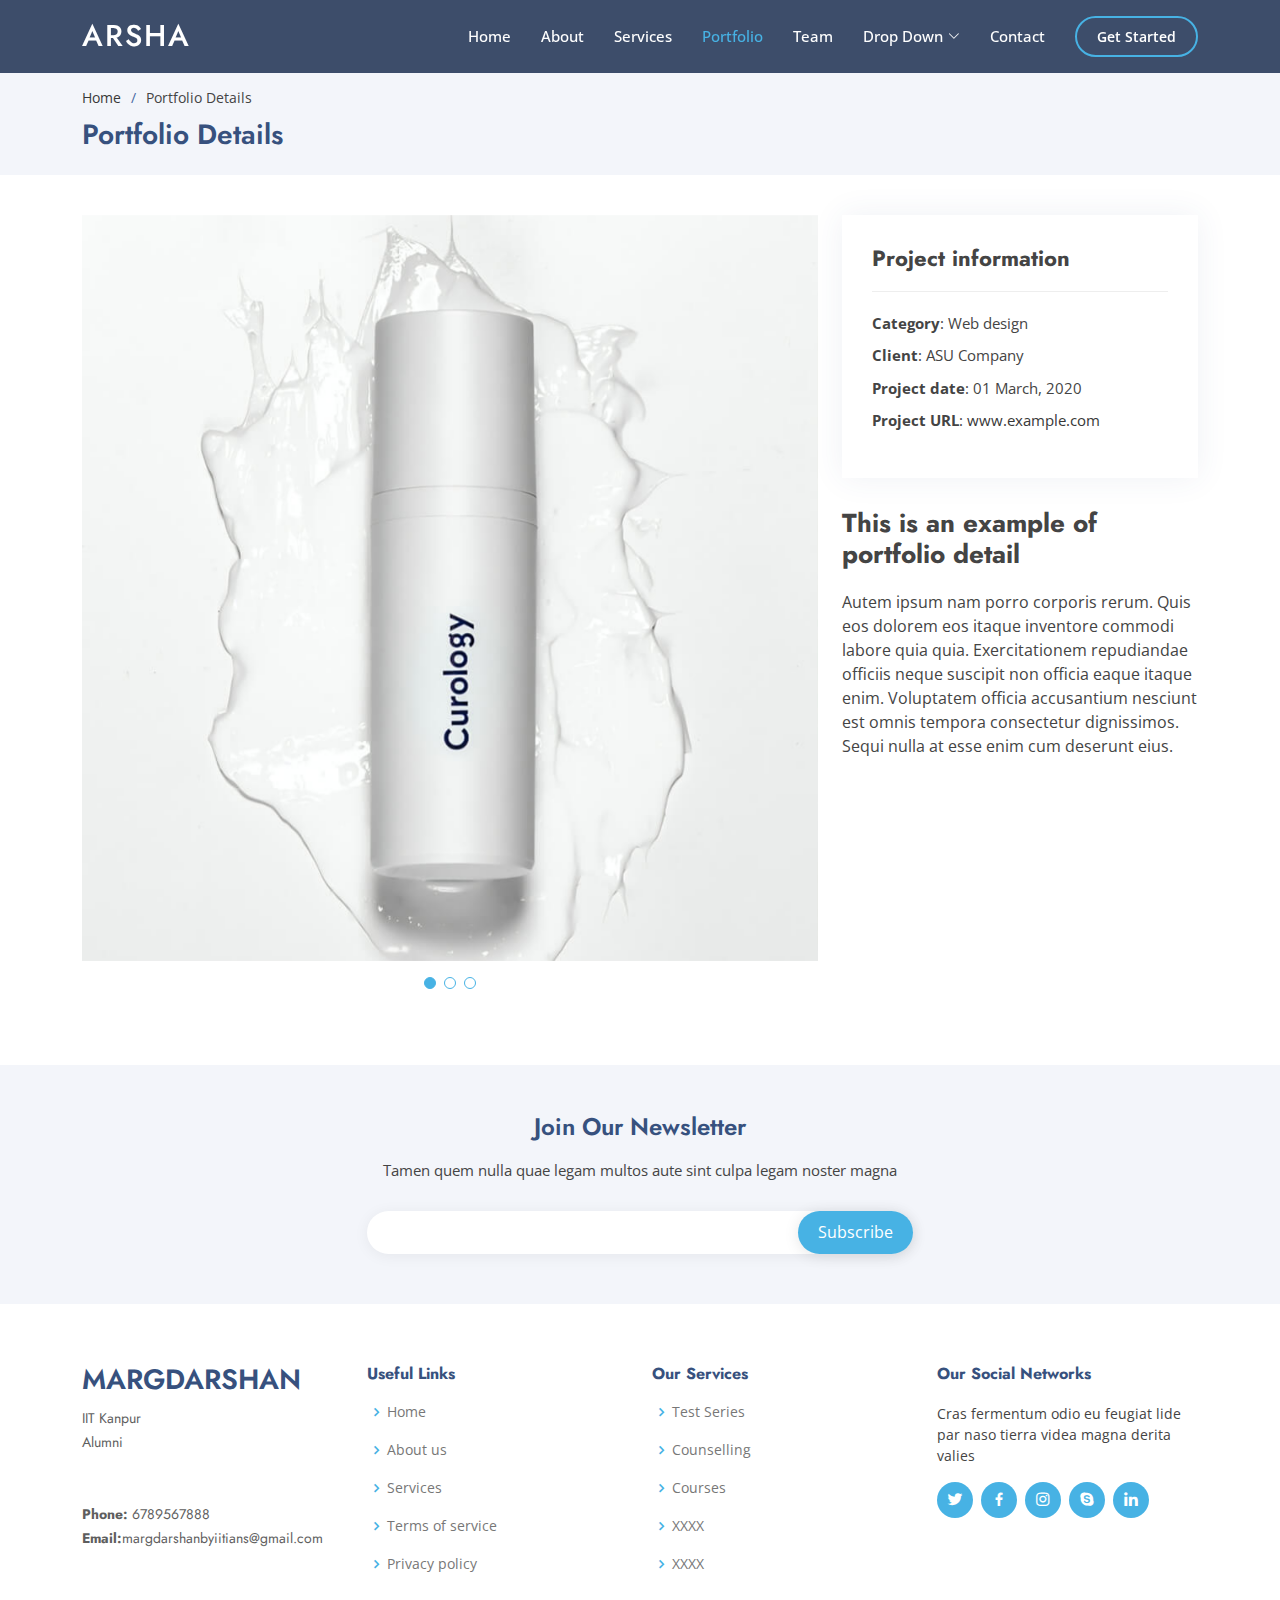
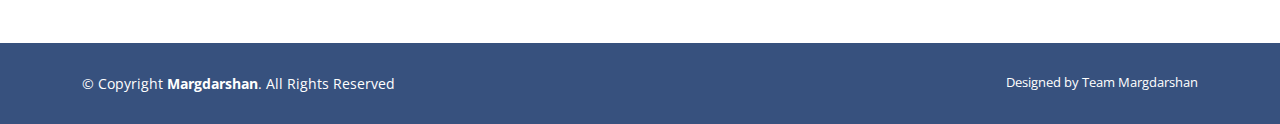
<file: portfolio-details.html>
<!DOCTYPE html>
<html lang="en">

<head>
  <meta charset="utf-8">
  <meta content="width=device-width, initial-scale=1.0" name="viewport">

  <title>Margdarshan By IITians</title>
  <meta content="" name="description">
  <meta content="" name="keywords">

  <!-- Favicons -->
  <link href="assets/img/margdarshan.png" rel="icon">
  <link href="assets/img/apple-touch-icon.png" rel="apple-touch-icon">

  <!-- Google Fonts -->
  <link href="https://fonts.googleapis.com/css?family=Open+Sans:300,300i,400,400i,600,600i,700,700i|Jost:300,300i,400,400i,500,500i,600,600i,700,700i|Poppins:300,300i,400,400i,500,500i,600,600i,700,700i" rel="stylesheet">
  <!-- Vendor CSS Files -->
  <link href="assets/vendor/aos/aos.css" rel="stylesheet">
  <link href="assets/vendor/bootstrap/css/bootstrap.min.css" rel="stylesheet">
  <link href="assets/vendor/bootstrap-icons/bootstrap-icons.css" rel="stylesheet">
  <link href="assets/vendor/boxicons/css/boxicons.min.css" rel="stylesheet">
  <link href="assets/vendor/glightbox/css/glightbox.min.css" rel="stylesheet">
  <link href="assets/vendor/remixicon/remixicon.css" rel="stylesheet">
  <link href="assets/vendor/swiper/swiper-bundle.min.css" rel="stylesheet">

  <!-- Template Main CSS File -->
  <link href="assets/css/style.css" rel="stylesheet">

  <!-- =======================================================
  * Template Name: Arsha
  * Updated: Mar 10 2023 with Bootstrap v5.2.3
  * Template URL: https://bootstrapmade.com/arsha-free-bootstrap-html-template-corporate/
  * Author: BootstrapMade.com
  * License: https://bootstrapmade.com/license/
  ======================================================== -->
</head>

<body>

  <!-- ======= Header ======= -->
  <header id="header" class="fixed-top header-inner-pages">
    <div class="container d-flex align-items-center">

      <h1 class="logo me-auto"><a href="index.html">Arsha</a></h1>
      <!-- Uncomment below if you prefer to use an image logo -->
      <!-- <a href="index.html" class="logo me-auto"><img src="assets/img/logo.png" alt="" class="img-fluid"></a>-->

      <nav id="navbar" class="navbar">
        <ul>
          <li><a class="nav-link scrollto " href="#hero">Home</a></li>
          <li><a class="nav-link scrollto" href="#about">About</a></li>
          <li><a class="nav-link scrollto" href="#services">Services</a></li>
          <li><a class="nav-link  active scrollto" href="#portfolio">Portfolio</a></li>
          <li><a class="nav-link scrollto" href="#team">Team</a></li>
          <li class="dropdown"><a href="#"><span>Drop Down</span> <i class="bi bi-chevron-down"></i></a>
            <ul>
              <li><a href="#">Drop Down 1</a></li>
              <li class="dropdown"><a href="#"><span>Deep Drop Down</span> <i class="bi bi-chevron-right"></i></a>
                <ul>
                  <li><a href="#">Deep Drop Down 1</a></li>
                  <li><a href="#">Deep Drop Down 2</a></li>
                  <li><a href="#">Deep Drop Down 3</a></li>
                  <li><a href="#">Deep Drop Down 4</a></li>
                  <li><a href="#">Deep Drop Down 5</a></li>
                </ul>
              </li>
              <li><a href="#">Drop Down 2</a></li>
              <li><a href="#">Drop Down 3</a></li>
              <li><a href="#">Drop Down 4</a></li>
            </ul>
          </li>
          <li><a class="nav-link scrollto" href="#contact">Contact</a></li>
          <li><a class="getstarted scrollto" href="#about">Get Started</a></li>
        </ul>
        <i class="bi bi-list mobile-nav-toggle"></i>
      </nav><!-- .navbar -->

    </div>
  </header><!-- End Header -->

  <main id="main">

    <!-- ======= Breadcrumbs ======= -->
    <section id="breadcrumbs" class="breadcrumbs">
      <div class="container">

        <ol>
          <li><a href="index.html">Home</a></li>
          <li>Portfolio Details</li>
        </ol>
        <h2>Portfolio Details</h2>

      </div>
    </section><!-- End Breadcrumbs -->

    <!-- ======= Portfolio Details Section ======= -->
    <section id="portfolio-details" class="portfolio-details">
      <div class="container">

        <div class="row gy-4">

          <div class="col-lg-8">
            <div class="portfolio-details-slider swiper">
              <div class="swiper-wrapper align-items-center">

                <div class="swiper-slide">
                  <img src="assets/img/portfolio/portfolio-1.jpg" alt="">
                </div>

                <div class="swiper-slide">
                  <img src="assets/img/portfolio/portfolio-2.jpg" alt="">
                </div>

                <div class="swiper-slide">
                  <img src="assets/img/portfolio/portfolio-3.jpg" alt="">
                </div>

              </div>
              <div class="swiper-pagination"></div>
            </div>
          </div>

          <div class="col-lg-4">
            <div class="portfolio-info">
              <h3>Project information</h3>
              <ul>
                <li><strong>Category</strong>: Web design</li>
                <li><strong>Client</strong>: ASU Company</li>
                <li><strong>Project date</strong>: 01 March, 2020</li>
                <li><strong>Project URL</strong>: <a href="#">www.example.com</a></li>
              </ul>
            </div>
            <div class="portfolio-description">
              <h2>This is an example of portfolio detail</h2>
              <p>
                Autem ipsum nam porro corporis rerum. Quis eos dolorem eos itaque inventore commodi labore quia quia. Exercitationem repudiandae officiis neque suscipit non officia eaque itaque enim. Voluptatem officia accusantium nesciunt est omnis tempora consectetur dignissimos. Sequi nulla at esse enim cum deserunt eius.
              </p>
            </div>
          </div>

        </div>

      </div>
    </section><!-- End Portfolio Details Section -->

  </main><!-- End #main -->

  <!-- ======= Footer ======= -->
  <footer id="footer">

    <div class="footer-newsletter">
      <div class="container">
        <div class="row justify-content-center">
          <div class="col-lg-6">
            <h4>Join Our Newsletter</h4>
            <p>Tamen quem nulla quae legam multos aute sint culpa legam noster magna</p>
            <form action="" method="post">
              <input type="email" name="email"><input type="submit" value="Subscribe">
            </form>
          </div>
        </div>
      </div>
    </div>

    <div class="footer-top">
      <div class="container">
        <div class="row">

          <div class="col-lg-3 col-md-6 footer-contact">
            <h3>Margdarshan</h3>
            <p>
              IIT Kanpur <br>
              Alumni<br>
              <br><br>
              <strong>Phone:</strong> 6789567888<br>
              <strong>Email:</strong>margdarshanbyiitians@gmail.com<br>
            </p>
          </div>

          <div class="col-lg-3 col-md-6 footer-links">
            <h4>Useful Links</h4>
            <ul>
              <li><i class="bx bx-chevron-right"></i> <a href="#">Home</a></li>
              <li><i class="bx bx-chevron-right"></i> <a href="#">About us</a></li>
              <li><i class="bx bx-chevron-right"></i> <a href="#">Services</a></li>
              <li><i class="bx bx-chevron-right"></i> <a href="#">Terms of service</a></li>
              <li><i class="bx bx-chevron-right"></i> <a href="#">Privacy policy</a></li>
            </ul>
          </div>

          <div class="col-lg-3 col-md-6 footer-links">
            <h4>Our Services</h4>
            <ul>
              <li><i class="bx bx-chevron-right"></i> <a href="#">Test Series</a></li>
              <li><i class="bx bx-chevron-right"></i> <a href="#">Counselling</a></li>
              <li><i class="bx bx-chevron-right"></i> <a href="#">Courses</a></li>
              <li><i class="bx bx-chevron-right"></i> <a href="#">XXXX</a></li>
              <li><i class="bx bx-chevron-right"></i> <a href="#">XXXX</a></li>
            </ul>
          </div>

          <div class="col-lg-3 col-md-6 footer-links">
            <h4>Our Social Networks</h4>
            <p>Cras fermentum odio eu feugiat lide par naso tierra videa magna derita valies</p>
            <div class="social-links mt-3">
              <a href="#" class="twitter"><i class="bx bxl-twitter"></i></a>
              <a href="#" class="facebook"><i class="bx bxl-facebook"></i></a>
              <a href="#" class="instagram"><i class="bx bxl-instagram"></i></a>
              <a href="#" class="google-plus"><i class="bx bxl-skype"></i></a>
              <a href="#" class="linkedin"><i class="bx bxl-linkedin"></i></a>
            </div>
          </div>

        </div>
      </div>
    </div>

    <div class="container footer-bottom clearfix">
      <div class="copyright">
        &copy; Copyright <strong><span>Margdarshan</span></strong>. All Rights Reserved
      </div>
      <div class="credits">
         Designed by Team Margdarshan</a> 
      </div>
    </div>
  </footer><!-- End Footer -->

  <div id="preloader"></div>
  <a href="#" class="back-to-top d-flex align-items-center justify-content-center"><i class="bi bi-arrow-up-short"></i></a>

  <!-- Vendor JS Files -->
  <script src="assets/vendor/aos/aos.js"></script>
  <script src="assets/vendor/bootstrap/js/bootstrap.bundle.min.js"></script>
  <script src="assets/vendor/glightbox/js/glightbox.min.js"></script>
  <script src="assets/vendor/isotope-layout/isotope.pkgd.min.js"></script>
  <script src="assets/vendor/swiper/swiper-bundle.min.js"></script>
  <script src="assets/vendor/waypoints/noframework.waypoints.js"></script>
  <script src="assets/vendor/php-email-form/validate.js"></script>

  <!-- Template Main JS File -->
  <script src="assets/js/main.js"></script>

</body>

</html>
</file>
<file: assets/css/style.css>
/**
* Template Name: Arsha
* Updated: Mar 10 2023 with Bootstrap v5.2.3
* Template URL: https://bootstrapmade.com/arsha-free-bootstrap-html-template-corporate/
* Author: BootstrapMade.com
* License: https://bootstrapmade.com/license/
*/

/*--------------------------------------------------------------
# General
--------------------------------------------------------------*/
body {
  font-family: "Open Sans", sans-serif;
  color: #444444;
}

a {
  color: #47b2e4;
  text-decoration: none;
}

a:hover {
  color: #73c5eb;
  text-decoration: none;
}

h1,
h2,
h3,
h4,
h5,
h6 {
  font-family: "Jost", sans-serif;
}

/*--===========================================STICKY SIDE BAR START ===========================================================*/
.sticky-sidebar.social-links {
  border-radius: 0 15px 15px 0;
  width: 50px;
  position: fixed;
  top: 62%;
  z-index: 999999;
}
.social_sticky_wrap {
  padding: 10px;
}
.vertical_links {
  margin-top: 10px;
}
.list-unstyled {
  padding-left: 0;
  list-style: none;
}
ul.vertical_links li {
  margin-bottom: 10px !important;
}
a {
  color: #0d6efd;
  text-decoration: underline;
}
img, svg {
  vertical-align: middle;
  
}
.fcfs-form, .sticky-sidebar.social-links {
  background: no-repeat padding-box #fff;
  box-shadow: 0 3px 6px #00000029;
}
.d-md-block {
  display: block!important;
}

/*ul {
  display: block;
  list-style-type: disc;
  margin-block-start: 1em;
  margin-block-end: 1em;
  margin-inline-start: 0px;
  margin-inline-end: 0px;
  padding-inline-start: 40px;
  margin-top: 0;
  margin-bottom: 1rem;
}*/

/*--===========================================STICKY SIDE BAR START END===========================================================*/

/*--------------------------------------------------------------
# Preloader
--------------------------------------------------------------*/
#preloader {
  position: fixed;
  top: 0;
  left: 0;
  right: 0;
  bottom: 0;
  z-index: 9999;
  overflow: hidden;
  background: #37517e;
}

#preloader:before {
  content: "";
  position: fixed;
  top: calc(50% - 30px);
  left: calc(50% - 30px);
  border: 6px solid #37517e;
  border-top-color: #fff;
  border-bottom-color: #fff;
  border-radius: 50%;
  width: 60px;
  height: 60px;
  animation: animate-preloader 1s linear infinite;
}

@keyframes animate-preloader {
  0% {
    transform: rotate(0deg);
  }

  100% {
    transform: rotate(360deg);
  }
}

/*--------------------------------------------------------------
# Back to top button
--------------------------------------------------------------*/
.back-to-top {
  position: fixed;
  visibility: hidden;
  opacity: 0;
  right: 15px;
  bottom: 15px;
  z-index: 996;
  background: #47b2e4;
  width: 40px;
  height: 40px;
  border-radius: 50px;
  transition: all 0.4s;
}

.back-to-top i {
  font-size: 24px;
  color: #fff;
  line-height: 0;
}

.back-to-top:hover {
  background: #6bc1e9;
  color: #fff;
}

.back-to-top.active {
  visibility: visible;
  opacity: 1;
}

/*--------------------------------------------------------------
# Header
--------------------------------------------------------------*/
#header {
  transition: all 0.5s;
  z-index: 997;
  padding: 15px 0;
}

#header.header-scrolled,
#header.header-inner-pages {
  background: rgba(40, 58, 90, 0.9);
}

#header .logo {
  font-size: 30px;
  margin: 0;
  padding: 0;
  line-height: 1;
  font-weight: 500;
  letter-spacing: 2px;
  text-transform: uppercase;
}
#header .logo p {
  font-size: 20px !important;
}
#header .logo a {
  color: #fff;
}

#header .logo img {
  max-height: 40px;
}

/*--------------------------------------------------------------
# Navigation Menu
--------------------------------------------------------------*/
/**
* Desktop Navigation 
*/
.navbar {
  padding: 0;
}

.navbar ul {
  margin: 0;
  padding: 0;
  display: flex;
  list-style: none;
  align-items: center;
}

.navbar li {
  position: relative;
}

.navbar a,
.navbar a:focus {
  display: flex;
  align-items: center;
  justify-content: space-between;
  padding: 10px 0 10px 30px;
  font-size: 15px;
  font-weight: 500;
  color: #fff;
  white-space: nowrap;
  transition: 0.3s;
}

.navbar a i,
.navbar a:focus i {
  font-size: 12px;
  line-height: 0;
  margin-left: 5px;
}

.navbar a:hover,
.navbar .active,
.navbar .active:focus,
.navbar li:hover>a {
  color: #47b2e4;
}

.navbar .getstarted,
.navbar .getstarted:focus {
  padding: 8px 20px;
  margin-left: 30px;
  border-radius: 50px;
  color: #fff;
  font-size: 14px;
  border: 2px solid #47b2e4;
  font-weight: 600;
}

.navbar .getstarted:hover,
.navbar .getstarted:focus:hover {
  color: #fff;
  background: #31a9e1;
}

.navbar .dropdown ul {
  display: block;
  position: absolute;
  left: 14px;
  top: calc(100% + 30px);
  margin: 0;
  padding: 10px 0;
  z-index: 99;
  opacity: 0;
  visibility: hidden;
  background: #fff;
  box-shadow: 0px 0px 30px rgba(127, 137, 161, 0.25);
  transition: 0.3s;
  border-radius: 4px;
}

.navbar .dropdown ul li {
  min-width: 200px;
}

.navbar .dropdown ul a {
  padding: 10px 20px;
  font-size: 14px;
  text-transform: none;
  font-weight: 500;
  color: #0c3c53;
}

.navbar .dropdown ul a i {
  font-size: 12px;
}

.navbar .dropdown ul a:hover,
.navbar .dropdown ul .active:hover,
.navbar .dropdown ul li:hover>a {
  color: #47b2e4;
}

.navbar .dropdown:hover>ul {
  opacity: 1;
  top: 100%;
  visibility: visible;
}

.navbar .dropdown .dropdown ul {
  top: 0;
  left: calc(100% - 30px);
  visibility: hidden;
}

.navbar .dropdown .dropdown:hover>ul {
  opacity: 1;
  top: 0;
  left: 100%;
  visibility: visible;
}

@media (max-width: 1366px) {
  .navbar .dropdown .dropdown ul {
    left: -90%;
  }

  .navbar .dropdown .dropdown:hover>ul {
    left: -100%;
  }
}

/* For whatsapp */
.float{
	position:fixed;
	width:60px;
	height:60px;
	bottom:40px;
	right:40px;
	background-color:#25d366;
	color:#FFF;
	border-radius:50px;
	text-align:center;
  font-size:30px;
	box-shadow: 2px 2px 3px #999;
  z-index:100;
}

.my-float{
	margin-top:16px;
}
/* For whatsapp ends here */

/**
* Mobile Navigation 
*/
.mobile-nav-toggle {
  color: #fff;
  font-size: 28px;
  cursor: pointer;
  display: none;
  line-height: 0;
  transition: 0.5s;
}

.mobile-nav-toggle.bi-x {
  color: #fff;
}

@media (max-width: 991px) {
  .mobile-nav-toggle {
    display: block;
  }

  .navbar ul {
    display: none;
  }
}

.navbar-mobile {
  position: fixed;
  overflow: hidden;
  top: 0;
  right: 0;
  left: 0;
  bottom: 0;
  background: rgba(40, 58, 90, 0.9);
  transition: 0.3s;
  z-index: 999;
}

.navbar-mobile .mobile-nav-toggle {
  position: absolute;
  top: 15px;
  right: 15px;
}

.navbar-mobile ul {
  display: block;
  position: absolute;
  top: 55px;
  right: 15px;
  bottom: 15px;
  left: 15px;
  padding: 10px 0;
  border-radius: 10px;
  background-color: #fff;
  overflow-y: auto;
  transition: 0.3s;
}

.navbar-mobile a,
.navbar-mobile a:focus {
  padding: 10px 20px;
  font-size: 15px;
  color: #37517e;
}

.navbar-mobile a:hover,
.navbar-mobile .active,
.navbar-mobile li:hover>a {
  color: #47b2e4;
}

.navbar-mobile .getstarted,
.navbar-mobile .getstarted:focus {
  margin: 15px;
  color: #37517e;
}

.navbar-mobile .dropdown ul {
  position: static;
  display: none;
  margin: 10px 20px;
  padding: 10px 0;
  z-index: 99;
  opacity: 1;
  visibility: visible;
  background: #fff;
  box-shadow: 0px 0px 30px rgba(127, 137, 161, 0.25);
}

.navbar-mobile .dropdown ul li {
  min-width: 200px;
}

.navbar-mobile .dropdown ul a {
  padding: 10px 20px;
}

.navbar-mobile .dropdown ul a i {
  font-size: 12px;
}

.navbar-mobile .dropdown ul a:hover,
.navbar-mobile .dropdown ul .active:hover,
.navbar-mobile .dropdown ul li:hover>a {
  color: #47b2e4;
}

.navbar-mobile .dropdown>.dropdown-active {
  display: block;
}

/*--------------------------------------------------------------
# Hero Section
--------------------------------------------------------------*/
#hero {
  width: 100%;
  height: 100vh;
  background: #37517e;
}

#hero .container {
  padding-top: 72px;
}

#hero h1 {
  margin: 0 0 10px 0;
  font-size: 48px;
  font-weight: 700;
  line-height: 56px;
  color: #fff;
}

#hero h2 {
  color: rgba(255, 255, 255, 0.6);
  margin-bottom: 50px;
  font-size: 24px;
}

#hero .btn-get-started {
  font-family: "Jost", sans-serif;
  font-weight: 500;
  font-size: 16px;
  letter-spacing: 1px;
  display: inline-block;
  padding: 10px 28px 11px 28px;
  border-radius: 50px;
  transition: 0.5s;
  margin: 10px 0 0 0;
  color: #fff;
  background: #47b2e4;
}

#hero .btn-get-started:hover {
  background: #209dd8;
}

#hero .btn-watch-video {
  font-size: 16px;
  display: flex;
  align-items: center;
  transition: 0.5s;
  margin: 10px 0 0 25px;
  color: #fff;
  line-height: 1;
}

#hero .btn-watch-video i {
  line-height: 0;
  color: #fff;
  font-size: 32px;
  transition: 0.3s;
  margin-right: 8px;
}

#hero .btn-watch-video:hover i {
  color: #47b2e4;
}

#hero .animated {
  animation: up-down 2s ease-in-out infinite alternate-reverse both;
}

@media (max-width: 991px) {
  #hero {
    height: 100vh;
    text-align: center;
  }

  #hero .animated {
    animation: none;
  }

  #hero .hero-img {
    text-align: center;
  }

  #hero .hero-img img {
    width: 50%;
  }
}

@media (max-width: 768px) {
  #hero h1 {
    font-size: 28px;
    line-height: 36px;
  }

  #hero h2 {
    font-size: 18px;
    line-height: 24px;
    margin-bottom: 30px;
  }

  #hero .hero-img img {
    width: 70%;
  }
}

@media (max-width: 575px) {
  #hero .hero-img img {
    width: 80%;
  }

  #hero .btn-get-started {
    font-size: 16px;
    padding: 10px 24px 11px 24px;
  }
}

@keyframes up-down {
  0% {
    transform: translateY(10px);
  }

  100% {
    transform: translateY(-10px);
  }
}

/*--------------------------------------------------------------
# Sections General
--------------------------------------------------------------*/
section {
  padding: 60px 0;
  overflow: hidden;
}

.section-bg {
  background-color: #f3f5fa;
}

.section-title {
  text-align: center;
  padding-bottom: 30px;
}

.section-title h2 {
  font-size: 32px;
  font-weight: bold;
  text-transform: uppercase;
  margin-bottom: 20px;
  padding-bottom: 20px;
  position: relative;
  color: #37517e;
}

.section-title h2::before {
  content: "";
  position: absolute;
  display: block;
  width: 120px;
  height: 1px;
  background: #ddd;
  bottom: 1px;
  left: calc(50% - 60px);
}

.section-title h2::after {
  content: "";
  position: absolute;
  display: block;
  width: 40px;
  height: 3px;
  background: #47b2e4;
  bottom: 0;
  left: calc(50% - 20px);
}

.section-title p {
  margin-bottom: 0;
}

.flex-direction-column{
  flex-direction: column;
}
/*--------------------------------------------------------------
# Clients
--------------------------------------------------------------*/
.clients {
  padding: 12px 0;
  text-align: center;
}

.clients img {
  max-width: 45%;
  transition: all 0.4s ease-in-out;
  display: inline-block;
  padding: 15px 0;
  filter: grayscale(100);
}

.clients img:hover {
  filter: none;
  transform: scale(1.1);
}

@media (max-width: 768px) {
  .clients img {
    max-width: 40%;
  }
}

/*  #Advantage Icon
*/

@media only screen and (min-width: 768px) and (max-width: 980px) {
  .advantage-box  a {
    width: 90px; 
    height: 90px;
    padding: 25px;
  } 
  }

  .advantage-box  a {
      display: block !important;
      width: 100px;
      height: 100px;
      background:#37517e;
      margin: 0;
      padding: 25px;
      border-radius: 100%;
      -moz-border-radius: 100%;
      -webkit-border-radius: 100%;
  }
  a {
      color: #383838;
      text-decoration: none;
  }
  a {
      background-color: transparent;
  }

/*--------------------------------------------------------------
# About Us
--------------------------------------------------------------*/
.about .content h3 {
  font-weight: 600;
  font-size: 26px;
}

.about .content ul {
  list-style: none;
  padding: 0;
}

.about .content ul li {
  padding-left: 28px;
  position: relative;
}

.about .content ul li+li {
  margin-top: 10px;
}

.about .content ul i {
  position: absolute;
  left: 0;
  top: 2px;
  font-size: 20px;
  color: #47b2e4;
  line-height: 1;
}

.about .content p:last-child {
  margin-bottom: 0;
}

.about .content .btn-learn-more {
  font-family: "Poppins", sans-serif;
  font-weight: 500;
  font-size: 14px;
  letter-spacing: 1px;
  display: inline-block;
  padding: 12px 32px;
  border-radius: 4px;
  transition: 0.3s;
  line-height: 1;
  color: #47b2e4;
  animation-delay: 0.8s;
  margin-top: 6px;
  border: 2px solid #47b2e4;
}

.about .content .btn-learn-more:hover {
  background: #47b2e4;
  color: #fff;
  text-decoration: none;
}

/*--------------------------------------------------------------
# Why Us
--------------------------------------------------------------*/
.why-us .content {
  padding: 60px 100px 0 100px;
}

.why-us .content h3 {
  font-weight: 400;
  font-size: 34px;
  color: #37517e;
}

.why-us .content h4 {
  font-size: 20px;
  font-weight: 700;
  margin-top: 5px;
}

.why-us .content p {
  font-size: 15px;
  color: #848484;
}

.why-us .img {
  background-size: contain;
  background-repeat: no-repeat;
  background-position: center center;
}

.why-us .accordion-list {
  padding: 0 100px 60px 100px;
}

.why-us .accordion-list ul {
  padding: 0;
  list-style: none;
}

.why-us .accordion-list li+li {
  margin-top: 15px;
}

.why-us .accordion-list li {
  padding: 20px;
  background: #fff;
  border-radius: 4px;
}

.why-us .accordion-list a {
  display: block;
  position: relative;
  font-family: "Poppins", sans-serif;
  font-size: 16px;
  line-height: 24px;
  font-weight: 500;
  padding-right: 30px;
  outline: none;
  cursor: pointer;
}

.why-us .accordion-list span {
  color: #47b2e4;
  font-weight: 600;
  font-size: 18px;
  padding-right: 10px;
}

.why-us .accordion-list i {
  font-size: 24px;
  position: absolute;
  right: 0;
  top: 0;
}

.why-us .accordion-list p {
  margin-bottom: 0;
  padding: 10px 0 0 0;
}

.why-us .accordion-list .icon-show {
  display: none;
}

.why-us .accordion-list a.collapsed {
  color: #343a40;
}

.why-us .accordion-list a.collapsed:hover {
  color: #47b2e4;
}

.why-us .accordion-list a.collapsed .icon-show {
  display: inline-block;
}

.why-us .accordion-list a.collapsed .icon-close {
  display: none;
}

@media (max-width: 1024px) {

  .why-us .content,
  .why-us .accordion-list {
    padding-left: 0;
    padding-right: 0;
  }
}

@media (max-width: 992px) {
  .why-us .img {
    min-height: 400px;
  }

  .why-us .content {
    padding-top: 30px;
  }

  .why-us .accordion-list {
    padding-bottom: 30px;
  }
}

@media (max-width: 575px) {
  .why-us .img {
    min-height: 200px;
  }
}

/*--------------------------------------------------------------
# Skills
--------------------------------------------------------------*/
.skills .content h3 {
  font-weight: 700;
  font-size: 32px;
  color: #37517e;
  font-family: "Poppins", sans-serif;
}

.skills .content ul {
  list-style: none;
  padding: 0;
}

.skills .content ul li {
  padding-bottom: 10px;
}

.skills .content ul i {
  font-size: 20px;
  padding-right: 4px;
  color: #47b2e4;
}

.skills .content p:last-child {
  margin-bottom: 0;
}

.skills .progress {
  height: 60px;
  display: block;
  background: none;
  border-radius: 0;
}

.skills .progress .skill {
  padding: 0;
  margin: 0 0 6px 0;
  text-transform: uppercase;
  display: block;
  font-weight: 600;
  font-family: "Poppins", sans-serif;
  color: #37517e;
}

.skills .progress .skill .val {
  float: right;
  font-style: normal;
}

.skills .progress-bar-wrap {
  background: #e8edf5;
  height: 10px;
}

.skills .progress-bar {
  width: 1px;
  height: 10px;
  transition: 0.9s;
  background-color: #4668a2;
}

/*--------------------------------------------------------------
# Services
--------------------------------------------------------------*/
.services .icon-box {
  box-shadow: 0px 0 25px 0 rgba(0, 0, 0, 0.1);
  padding: 50px 30px;
  transition: all ease-in-out 0.4s;
  background: #fff;
}

.services .icon-box .icon {
  margin-bottom: 10px;
}

.services .icon-box .icon i {
  color: #47b2e4;
  font-size: 36px;
  transition: 0.3s;
}

.services .icon-box h4 {
  font-weight: 500;
  margin-bottom: 15px;
  font-size: 24px;
}

.services .icon-box h4 a {
  color: #37517e;
  transition: ease-in-out 0.3s;
}

.services .icon-box p {
  line-height: 24px;
  font-size: 14px;
  margin-bottom: 0;
}

.services .icon-box:hover {
  transform: translateY(-10px);
}

.services .icon-box:hover h4 a {
  color: #47b2e4;
}

/*--------------------------------------------------------------
# Cta
--------------------------------------------------------------*/
.cta {
  background: linear-gradient(rgba(40, 58, 90, 0.9), rgba(40, 58, 90, 0.9)), url("../img/cta-bg.jpg") fixed center center;
  background-size: cover;
  padding: 120px 0;
}

.cta h3 {
  color: #fff;
  font-size: 28px;
  font-weight: 700;
}

.cta p {
  color: #fff;
}

.cta .cta-btn {
  font-family: "Jost", sans-serif;
  font-weight: 500;
  font-size: 16px;
  letter-spacing: 1px;
  display: inline-block;
  padding: 12px 40px;
  border-radius: 50px;
  transition: 0.5s;
  margin: 10px;
  border: 2px solid #fff;
  color: #fff;
}

.cta .cta-btn:hover {
  background: #47b2e4;
  border: 2px solid #47b2e4;
}

@media (max-width: 1024px) {
  .cta {
    background-attachment: scroll;
  }
}

@media (min-width: 769px) {
  .cta .cta-btn-container {
    display: flex;
    align-items: center;
    justify-content: flex-end;
  }
}

/*--------------------------------------------------------------
# Portfolio
--------------------------------------------------------------*/
.portfolio #portfolio-flters {
  list-style: none;
  margin-bottom: 20px;
}

.portfolio #portfolio-flters li {
  cursor: pointer;
  display: inline-block;
  margin: 10px 5px;
  font-size: 15px;
  font-weight: 500;
  line-height: 1;
  color: #444444;
  transition: all 0.3s;
  padding: 8px 20px;
  border-radius: 50px;
  font-family: "Poppins", sans-serif;
}

.portfolio #portfolio-flters li:hover,
.portfolio #portfolio-flters li.filter-active {
  background: #47b2e4;
  color: #fff;
}

.portfolio .portfolio-item {
  margin-bottom: 30px;
}

.portfolio .portfolio-item .portfolio-img {
  overflow: hidden;
}

.portfolio .portfolio-item .portfolio-img img {
  transition: all 0.6s;
}

.portfolio .portfolio-item .portfolio-info {
  opacity: 0;
  position: absolute;
  left: 15px;
  bottom: 0;
  z-index: 3;
  right: 15px;
  transition: all 0.3s;
  background: rgba(55, 81, 126, 0.8);
  padding: 10px 15px;
}

.portfolio .portfolio-item .portfolio-info h4 {
  font-size: 18px;
  color: #fff;
  font-weight: 600;
  color: #fff;
  margin-bottom: 0px;
}

.portfolio .portfolio-item .portfolio-info p {
  color: #f9fcfe;
  font-size: 14px;
  margin-bottom: 0;
}

.portfolio .portfolio-item .portfolio-info .preview-link,
.portfolio .portfolio-item .portfolio-info .details-link {
  position: absolute;
  right: 40px;
  font-size: 24px;
  top: calc(50% - 18px);
  color: #fff;
  transition: 0.3s;
}

.portfolio .portfolio-item .portfolio-info .preview-link:hover,
.portfolio .portfolio-item .portfolio-info .details-link:hover {
  color: #47b2e4;
}

.portfolio .portfolio-item .portfolio-info .details-link {
  right: 10px;
}

.portfolio .portfolio-item:hover .portfolio-img img {
  transform: scale(1.15);
}

.portfolio .portfolio-item:hover .portfolio-info {
  opacity: 1;
}

/*--------------------------------------------------------------
# Portfolio Details
--------------------------------------------------------------*/
.portfolio-details {
  padding-top: 40px;
}

.portfolio-details .portfolio-details-slider img {
  width: 100%;
}

.portfolio-details .portfolio-details-slider .swiper-pagination {
  margin-top: 20px;
  position: relative;
}

.portfolio-details .portfolio-details-slider .swiper-pagination .swiper-pagination-bullet {
  width: 12px;
  height: 12px;
  background-color: #fff;
  opacity: 1;
  border: 1px solid #47b2e4;
}

.portfolio-details .portfolio-details-slider .swiper-pagination .swiper-pagination-bullet-active {
  background-color: #47b2e4;
}

.portfolio-details .portfolio-info {
  padding: 30px;
  box-shadow: 0px 0 30px rgba(55, 81, 126, 0.08);
}

.portfolio-details .portfolio-info h3 {
  font-size: 22px;
  font-weight: 700;
  margin-bottom: 20px;
  padding-bottom: 20px;
  border-bottom: 1px solid #eee;
}

.portfolio-details .portfolio-info ul {
  list-style: none;
  padding: 0;
  font-size: 15px;
}

.portfolio-details .portfolio-info ul li+li {
  margin-top: 10px;
}

.portfolio-details .portfolio-description {
  padding-top: 30px;
}

.portfolio-details .portfolio-description h2 {
  font-size: 26px;
  font-weight: 700;
  margin-bottom: 20px;
}

.portfolio-details .portfolio-description p {
  padding: 0;
}

/*--------------------------------------------------------------
# Team
--------------------------------------------------------------*/
.team .member {
  position: relative;
  box-shadow: 0px 2px 15px rgba(0, 0, 0, 0.1);
  padding: 30px;
  border-radius: 5px;
  background: #fff;
  transition: 0.5s;
  height: 100%;
}

.team .member .pic {
  overflow: hidden;
  width: 180px;
  border-radius: 50%;
}

.team .member .pic img {
  transition: ease-in-out 0.3s;
}

.team .member:hover {
  transform: translateY(-10px);
}

.team .member .member-info {
  padding-left: 30px;
}

.team .member h4 {
  font-weight: 700;
  margin-bottom: 5px;
  font-size: 20px;
  color: #37517e;
}

.team .member span {
  display: block;
  font-size: 15px;
  padding-bottom: 10px;
  position: relative;
  font-weight: 500;
}

.team .member span::after {
  content: "";
  position: absolute;
  display: block;
  width: 50px;
  height: 1px;
  background: #cbd6e9;
  bottom: 0;
  left: 0;
}

.team .member p {
  margin: 10px 0 0 0;
  font-size: 14px;
}

.team .member .social {
  margin-top: 12px;
  display: flex;
  align-items: center;
  justify-content: flex-start;
}

.team .member .social a {
  transition: ease-in-out 0.3s;
  display: flex;
  align-items: center;
  justify-content: center;
  border-radius: 50px;
  width: 32px;
  height: 32px;
  background: #eff2f8;
}

.team .member .social a i {
  color: #37517e;
  font-size: 16px;
  margin: 0 2px;
}

.team .member .social a:hover {
  background: #47b2e4;
}

.team .member .social a:hover i {
  color: #fff;
}

.team .member .social a+a {
  margin-left: 8px;
}

/*--------------------------------------------------------------
# Pricing
--------------------------------------------------------------*/
.pricing .row {
  padding-top: 40px;
}

.pricing .box {
  padding: 60px 40px;
  box-shadow: 0 3px 20px -2px rgba(20, 45, 100, 0.1);
  background: #fff;
  height: 100%;
  border-top: 4px solid #fff;
  border-radius: 5px;
}

.pricing h3 {
  font-weight: 500;
  margin-bottom: 15px;
  font-size: 20px;
  color: #37517e;
}

.pricing h4 {
  font-size: 48px;
  color: #37517e;
  font-weight: 400;
  font-family: "Jost", sans-serif;
  margin-bottom: 25px;
}

.pricing h4 sup {
  font-size: 28px;
}

.pricing h4 span {
  color: #47b2e4;
  font-size: 18px;
  display: block;
}

.pricing ul {
  padding: 20px 0;
  list-style: none;
  color: #999;
  text-align: left;
  line-height: 20px;
}

.pricing ul li {
  padding: 10px 0 10px 30px;
  position: relative;
}

.pricing ul i {
  color: #28a745;
  font-size: 24px;
  position: absolute;
  left: 0;
  top: 6px;
}

.pricing ul .na {
  color: #ccc;
}

.pricing ul .na i {
  color: #ccc;
}

.pricing ul .na span {
  text-decoration: line-through;
}

.pricing .buy-btn {
  display: inline-block;
  padding: 12px 35px;
  border-radius: 50px;
  color: #47b2e4;
  transition: none;
  font-size: 16px;
  font-weight: 500;
  font-family: "Jost", sans-serif;
  transition: 0.3s;
  border: 1px solid #47b2e4;
}

.pricing .buy-btn:hover {
  background: #47b2e4;
  color: #fff;
}

.pricing .featured {
  border-top-color: #47b2e4;
}

.pricing .featured .buy-btn {
  background: #47b2e4;
  color: #fff;
}

.pricing .featured .buy-btn:hover {
  background: #23a3df;
}

@media (max-width: 992px) {
  .pricing .box {
    max-width: 60%;
    margin: 0 auto 30px auto;
  }
}

@media (max-width: 767px) {
  .pricing .box {
    max-width: 80%;
    margin: 0 auto 30px auto;
  }
}

@media (max-width: 420px) {
  .pricing .box {
    max-width: 100%;
    margin: 0 auto 30px auto;
  }
}

/*--------------------------------------------------------------
# Frequently Asked Questions
--------------------------------------------------------------*/
.faq .faq-list {
  padding: 0 100px;
}

.faq .faq-list ul {
  padding: 0;
  list-style: none;
}

.faq .faq-list li+li {
  margin-top: 15px;
}

.faq .faq-list li {
  padding: 20px;
  background: #fff;
  border-radius: 4px;
  position: relative;
}

.faq .faq-list a {
  display: block;
  position: relative;
  font-family: "Poppins", sans-serif;
  font-size: 16px;
  line-height: 24px;
  font-weight: 500;
  padding: 0 30px;
  outline: none;
  cursor: pointer;
}

.faq .faq-list .icon-help {
  font-size: 24px;
  position: absolute;
  right: 0;
  left: 20px;
  color: #47b2e4;
}

.faq .faq-list .icon-show,
.faq .faq-list .icon-close {
  font-size: 24px;
  position: absolute;
  right: 0;
  top: 0;
}

.faq .faq-list p {
  margin-bottom: 0;
  padding: 10px 0 0 0;
}

.faq .faq-list .icon-show {
  display: none;
}

.faq .faq-list a.collapsed {
  color: #37517e;
  transition: 0.3s;
}

.faq .faq-list a.collapsed:hover {
  color: #47b2e4;
}

.faq .faq-list a.collapsed .icon-show {
  display: inline-block;
}

.faq .faq-list a.collapsed .icon-close {
  display: none;
}

@media (max-width: 1200px) {
  .faq .faq-list {
    padding: 0;
  }
}

/*--------------------------------------------------------------
# Contact
--------------------------------------------------------------*/
.contact .info {
  border-top: 3px solid #47b2e4;
  border-bottom: 3px solid #47b2e4;
  padding: 30px;
  background: #fff;
  width: 100%;
  box-shadow: 0 0 24px 0 rgba(0, 0, 0, 0.1);
}

.contact .info i {
  font-size: 20px;
  color: #47b2e4;
  float: left;
  width: 44px;
  height: 44px;
  background: #e7f5fb;
  display: flex;
  justify-content: center;
  align-items: center;
  border-radius: 50px;
  transition: all 0.3s ease-in-out;
}

.contact .info h4 {
  padding: 0 0 0 60px;
  font-size: 22px;
  font-weight: 600;
  margin-bottom: 5px;
  color: #37517e;
}

.contact .info p {
  padding: 0 0 10px 60px;
  margin-bottom: 20px;
  font-size: 14px;
  color: #6182ba;
}

.contact .info .email p {
  padding-top: 5px;
}

.contact .info .social-links {
  padding-left: 60px;
}

.contact .info .social-links a {
  font-size: 18px;
  display: inline-block;
  background: #333;
  color: #fff;
  line-height: 1;
  padding: 8px 0;
  border-radius: 50%;
  text-align: center;
  width: 36px;
  height: 36px;
  transition: 0.3s;
  margin-right: 10px;
}

.contact .info .social-links a:hover {
  background: #47b2e4;
  color: #fff;
}

.contact .info .email:hover i,
.contact .info .address:hover i,
.contact .info .phone:hover i {
  background: #47b2e4;
  color: #fff;
}

.contact .php-email-form {
  width: 100%;
  border-top: 3px solid #47b2e4;
  border-bottom: 3px solid #47b2e4;
  padding: 30px;
  background: #fff;
  box-shadow: 0 0 24px 0 rgba(0, 0, 0, 0.12);
}

.contact .php-email-form .form-group {
  padding-bottom: 8px;
}

.contact .php-email-form .validate {
  display: none;
  color: red;
  margin: 0 0 15px 0;
  font-weight: 400;
  font-size: 13px;
}

.contact .php-email-form .error-message {
  display: none;
  color: #fff;
  background: #ed3c0d;
  text-align: left;
  padding: 15px;
  font-weight: 600;
}

.contact .php-email-form .error-message br+br {
  margin-top: 25px;
}

.contact .php-email-form .sent-message {
  display: none;
  color: #fff;
  background: #18d26e;
  text-align: center;
  padding: 15px;
  font-weight: 600;
}

.contact .php-email-form .loading {
  display: none;
  background: #fff;
  text-align: center;
  padding: 15px;
}

.contact .php-email-form .loading:before {
  content: "";
  display: inline-block;
  border-radius: 50%;
  width: 24px;
  height: 24px;
  margin: 0 10px -6px 0;
  border: 3px solid #18d26e;
  border-top-color: #eee;
  animation: animate-loading 1s linear infinite;
}

.contact .php-email-form .form-group {
  margin-bottom: 20px;
}

.contact .php-email-form label {
  padding-bottom: 8px;
}

.contact .php-email-form input,
.contact .php-email-form textarea {
  border-radius: 0;
  box-shadow: none;
  font-size: 14px;
  border-radius: 4px;
}

.contact .php-email-form input:focus,
.contact .php-email-form textarea:focus {
  border-color: #47b2e4;
}

.contact .php-email-form input {
  height: 44px;
}

.contact .php-email-form textarea {
  padding: 10px 12px;
}

.contact .php-email-form button[type=submit] {
  background: #47b2e4;
  border: 0;
  padding: 12px 34px;
  color: #fff;
  transition: 0.4s;
  border-radius: 50px;
}

.contact .php-email-form button[type=submit]:hover {
  background: #209dd8;
}

@keyframes animate-loading {
  0% {
    transform: rotate(0deg);
  }

  100% {
    transform: rotate(360deg);
  }
}

/*--------------------------------------------------------------
# Breadcrumbs
--------------------------------------------------------------*/
.breadcrumbs {
  padding: 15px 0;
  background: #f3f5fa;
  min-height: 40px;
  margin-top: 72px;
}

@media (max-width: 992px) {
  .breadcrumbs {
    margin-top: 68px;
  }
}

.breadcrumbs h2 {
  font-size: 28px;
  font-weight: 600;
  color: #37517e;
}

.breadcrumbs ol {
  display: flex;
  flex-wrap: wrap;
  list-style: none;
  padding: 0 0 10px 0;
  margin: 0;
  font-size: 14px;
}

.breadcrumbs ol li+li {
  padding-left: 10px;
}

.breadcrumbs ol li+li::before {
  display: inline-block;
  padding-right: 10px;
  color: #4668a2;
  content: "/";
}

/*--------------------------------------------------------------
# Footer
--------------------------------------------------------------*/
#footer {
  font-size: 14px;
  background: #37517e;
}

#footer .footer-newsletter {
  padding: 50px 0;
  background: #f3f5fa;
  text-align: center;
  font-size: 15px;
  color: #444444;
}

#footer .footer-newsletter h4 {
  font-size: 24px;
  margin: 0 0 20px 0;
  padding: 0;
  line-height: 1;
  font-weight: 600;
  color: #37517e;
}

#footer .footer-newsletter form {
  margin-top: 30px;
  background: #fff;
  padding: 6px 10px;
  position: relative;
  border-radius: 50px;
  box-shadow: 0px 2px 15px rgba(0, 0, 0, 0.06);
  text-align: left;
}

#footer .footer-newsletter form input[type=email] {
  border: 0;
  padding: 4px 8px;
  width: calc(100% - 100px);
}

#footer .footer-newsletter form input[type=submit] {
  position: absolute;
  top: 0;
  right: 0;
  bottom: 0;
  border: 0;
  background: none;
  font-size: 16px;
  padding: 0 20px;
  background: #47b2e4;
  color: #fff;
  transition: 0.3s;
  border-radius: 50px;
  box-shadow: 0px 2px 15px rgba(0, 0, 0, 0.1);
}

#footer .footer-newsletter form input[type=submit]:hover {
  background: #209dd8;
}

#footer .footer-top {
  padding: 60px 0 30px 0;
  background: #fff;
}

#footer .footer-top .footer-contact {
  margin-bottom: 30px;
}

#footer .footer-top .footer-contact h3 {
  font-size: 28px;
  margin: 0 0 10px 0;
  padding: 2px 0 2px 0;
  line-height: 1;
  text-transform: uppercase;
  font-weight: 600;
  color: #37517e;
}

#footer .footer-top .footer-contact p {
  font-size: 14px;
  line-height: 24px;
  margin-bottom: 0;
  font-family: "Jost", sans-serif;
  color: #5e5e5e;
}

#footer .footer-top h4 {
  font-size: 16px;
  font-weight: bold;
  color: #37517e;
  position: relative;
  padding-bottom: 12px;
}

#footer .footer-top .footer-links {
  margin-bottom: 30px;
}

#footer .footer-top .footer-links ul {
  list-style: none;
  padding: 0;
  margin: 0;
}

#footer .footer-top .footer-links ul i {
  padding-right: 2px;
  color: #47b2e4;
  font-size: 18px;
  line-height: 1;
}

#footer .footer-top .footer-links ul li {
  padding: 10px 0;
  display: flex;
  align-items: center;
}

#footer .footer-top .footer-links ul li:first-child {
  padding-top: 0;
}

#footer .footer-top .footer-links ul a {
  color: #777777;
  transition: 0.3s;
  display: inline-block;
  line-height: 1;
}

#footer .footer-top .footer-links ul a:hover {
  text-decoration: none;
  color: #47b2e4;
}

#footer .footer-top .social-links a {
  font-size: 18px;
  display: inline-block;
  background: #47b2e4;
  color: #fff;
  line-height: 1;
  padding: 8px 0;
  margin-right: 4px;
  border-radius: 50%;
  text-align: center;
  width: 36px;
  height: 36px;
  transition: 0.3s;
}

#footer .footer-top .social-links a:hover {
  background: #209dd8;
  color: #fff;
  text-decoration: none;
}

#footer .footer-bottom {
  padding-top: 30px;
  padding-bottom: 30px;
  color: #fff;
}

#footer .copyright {
  float: left;
}

#footer .credits {
  float: right;
  font-size: 13px;
}

#footer .credits a {
  transition: 0.3s;
}

@media (max-width: 768px) {
  #footer .footer-bottom {
    padding-top: 20px;
    padding-bottom: 20px;
  }

  #footer .copyright,
  #footer .credits {
    text-align: center;
    float: none;
  }

  #footer .credits {
    padding-top: 4px;
  }
}
</file>
